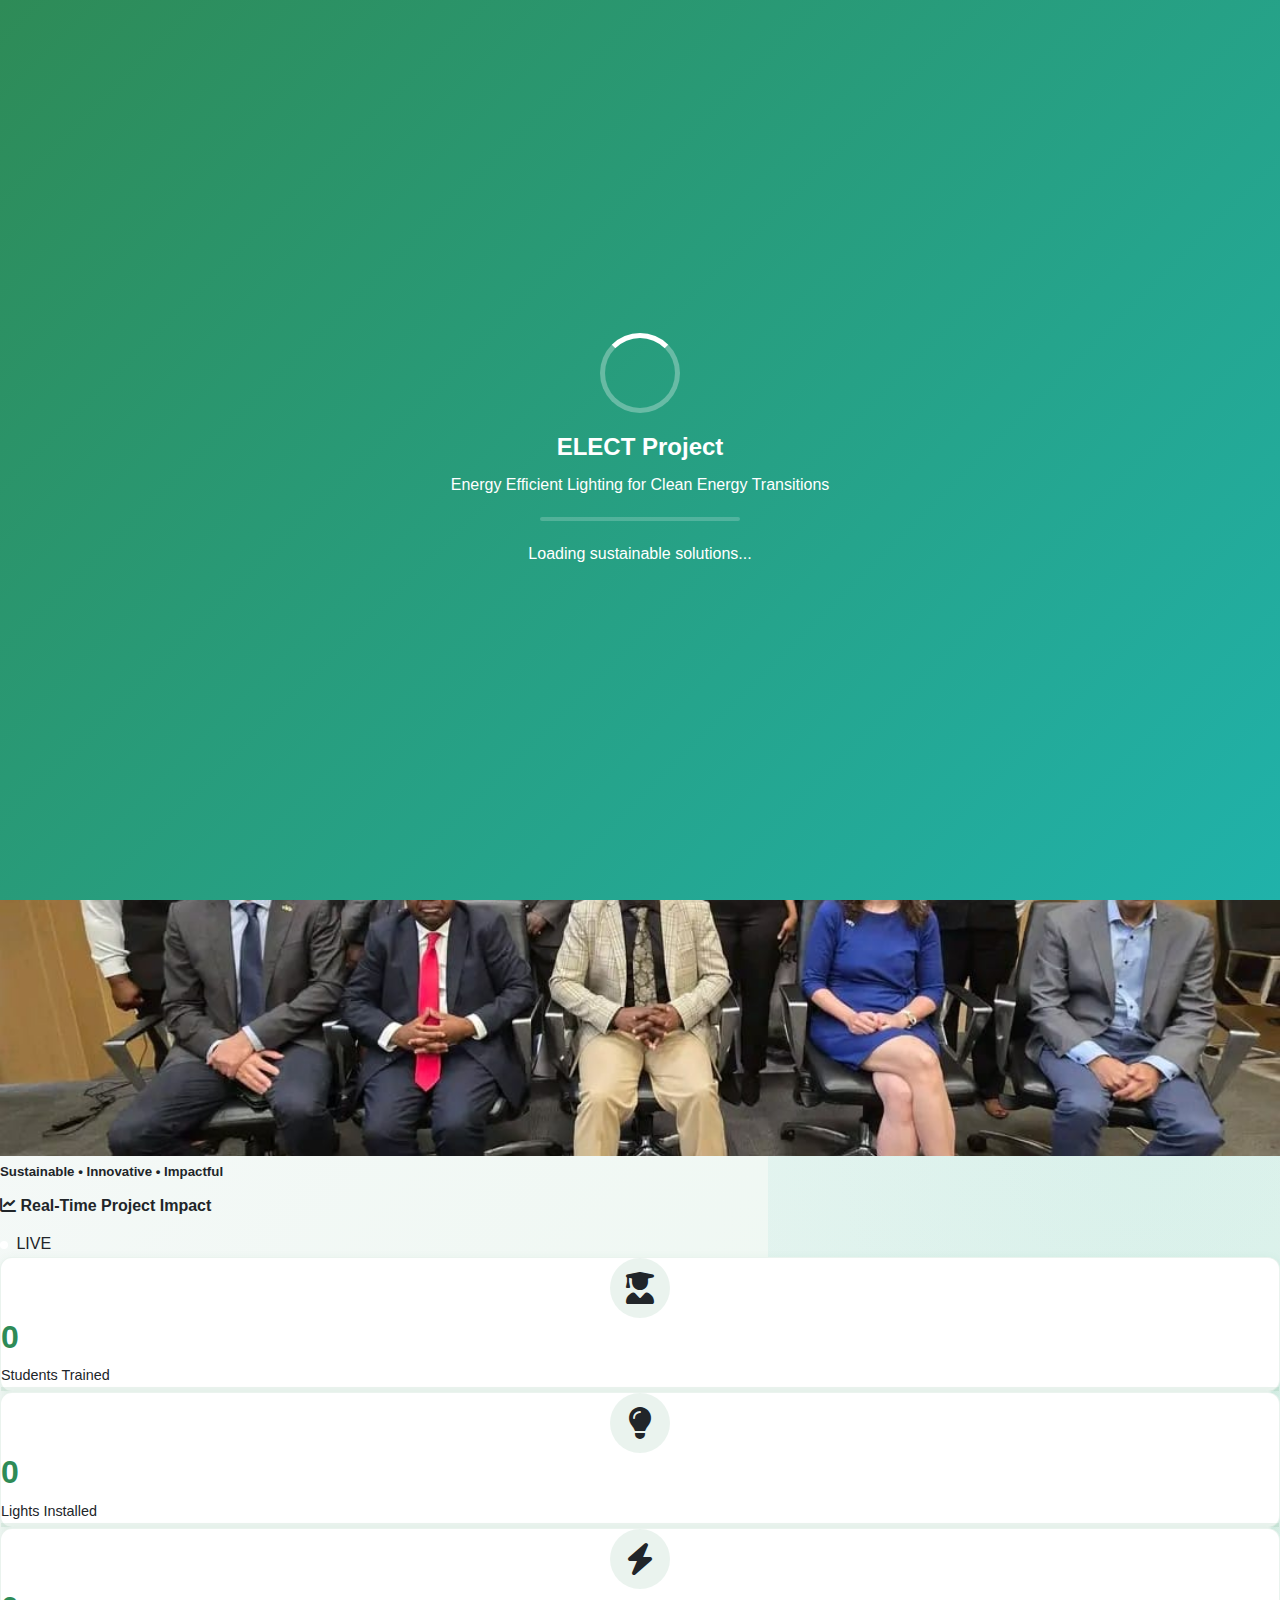
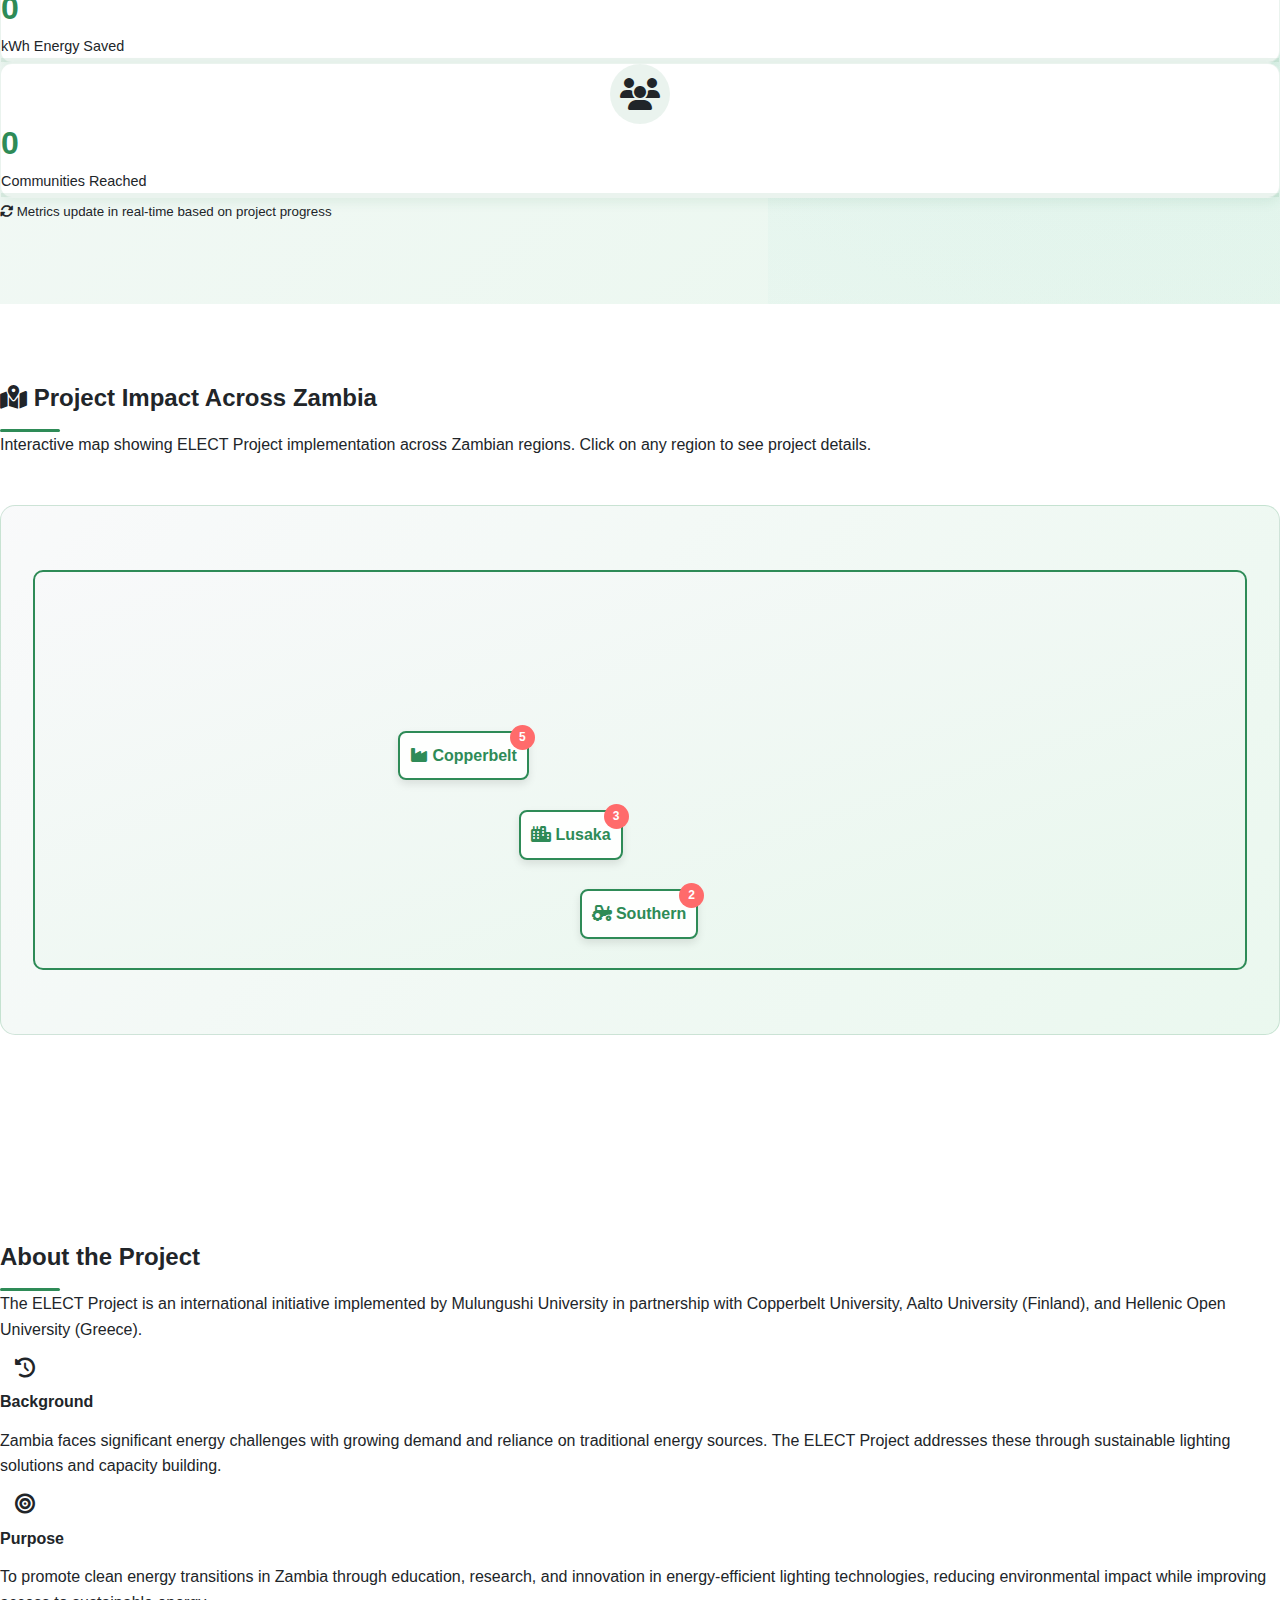
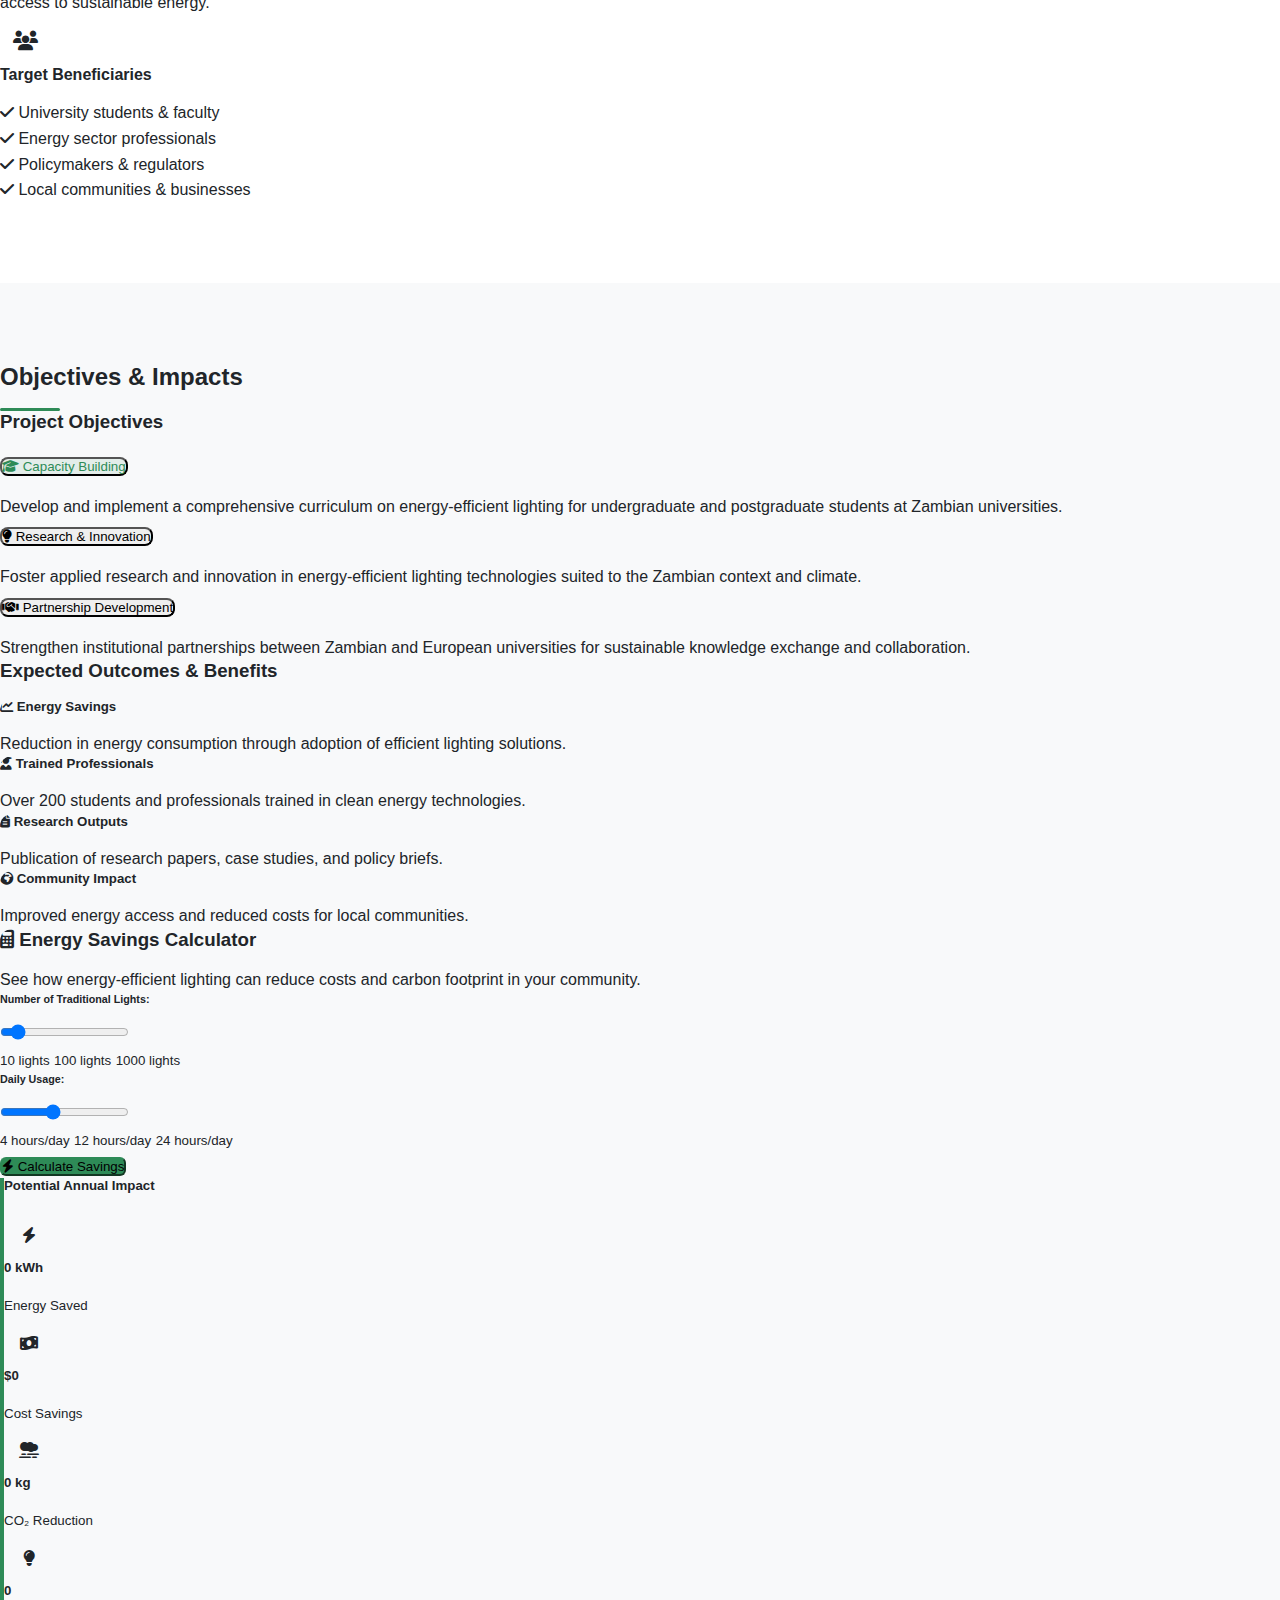
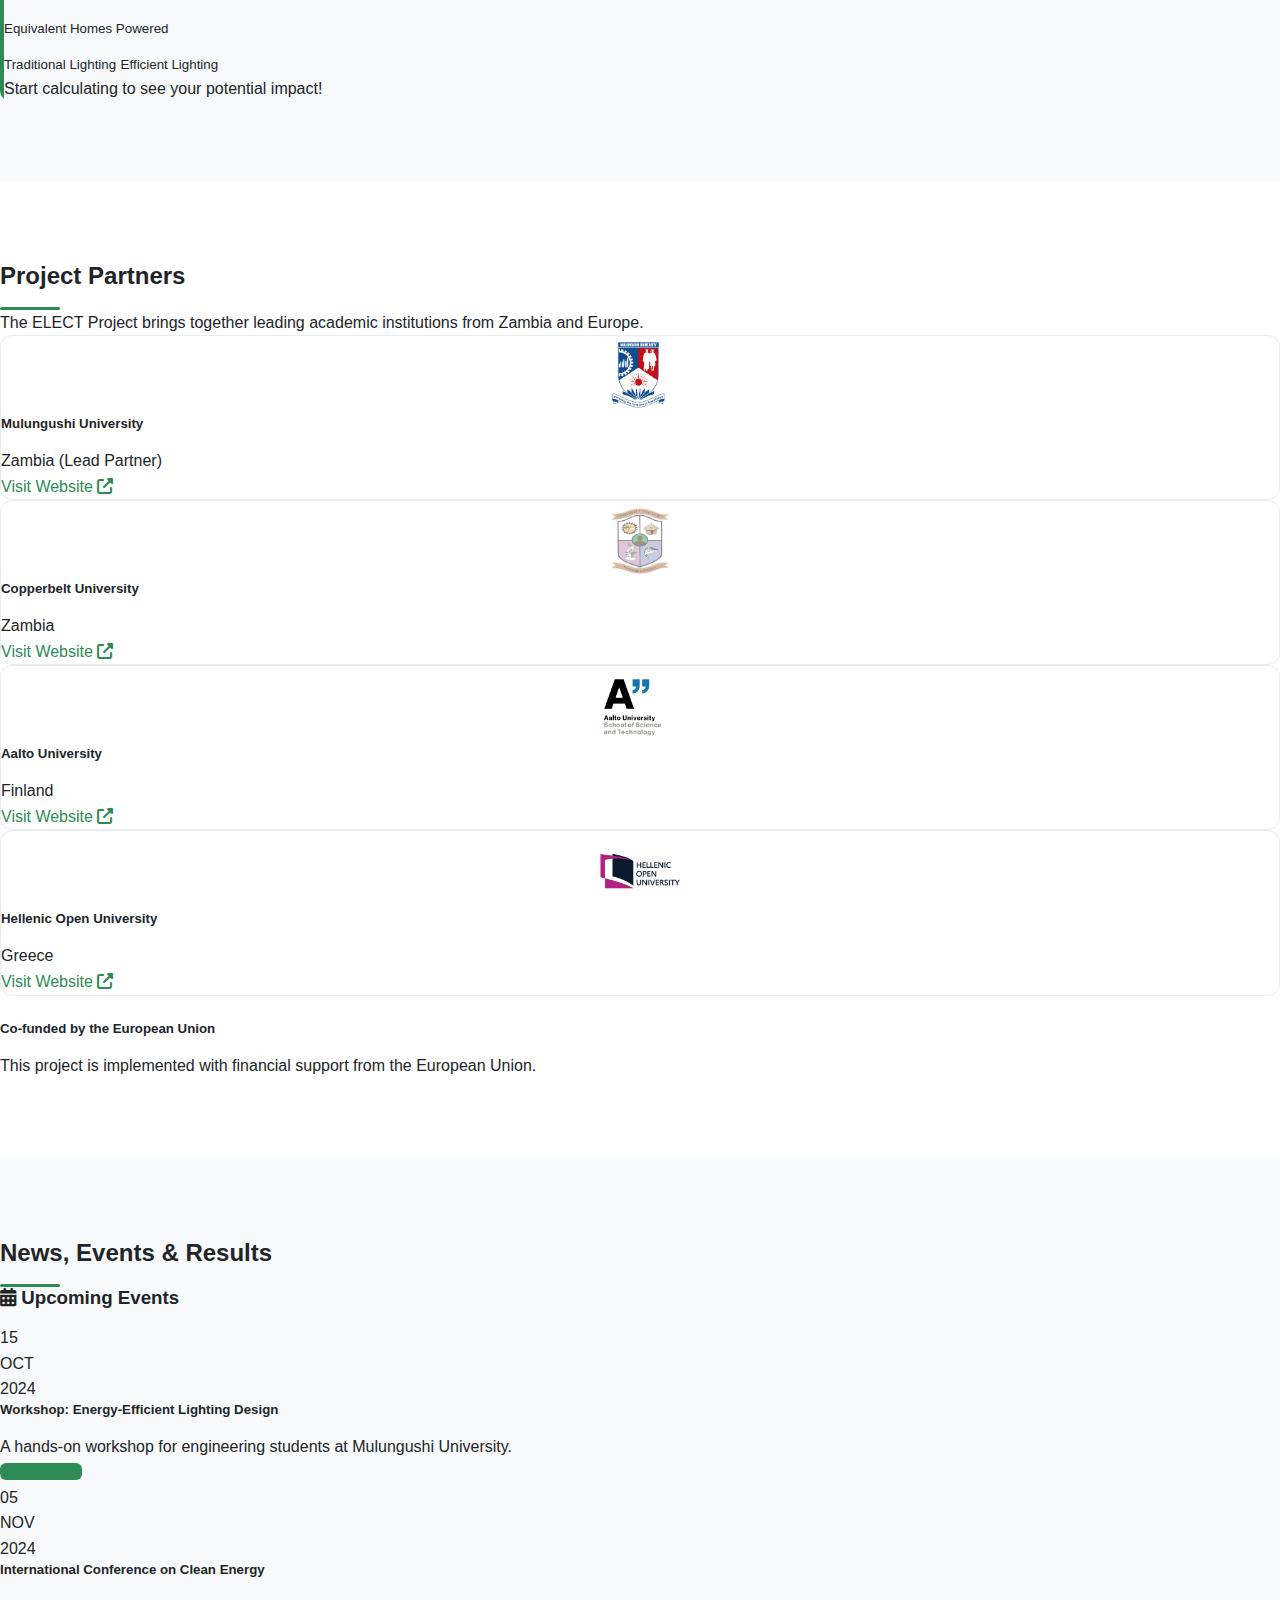
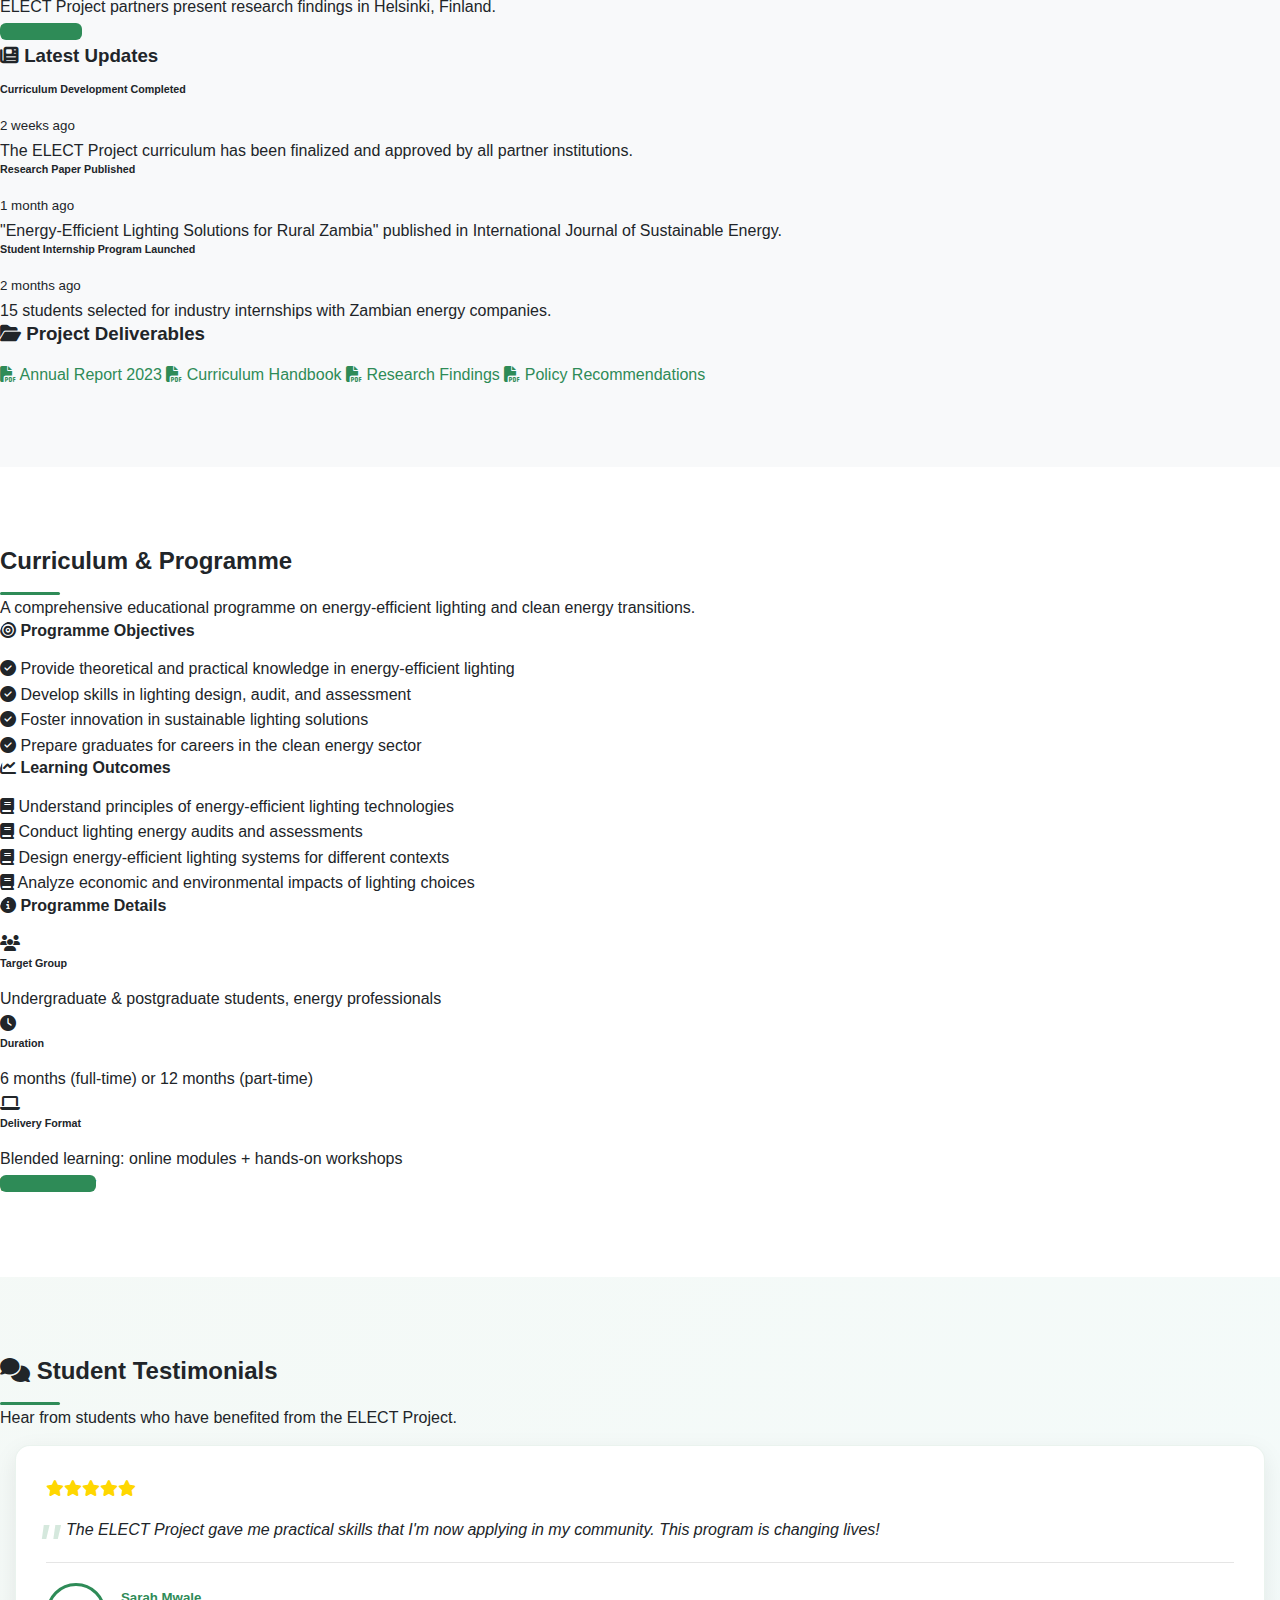
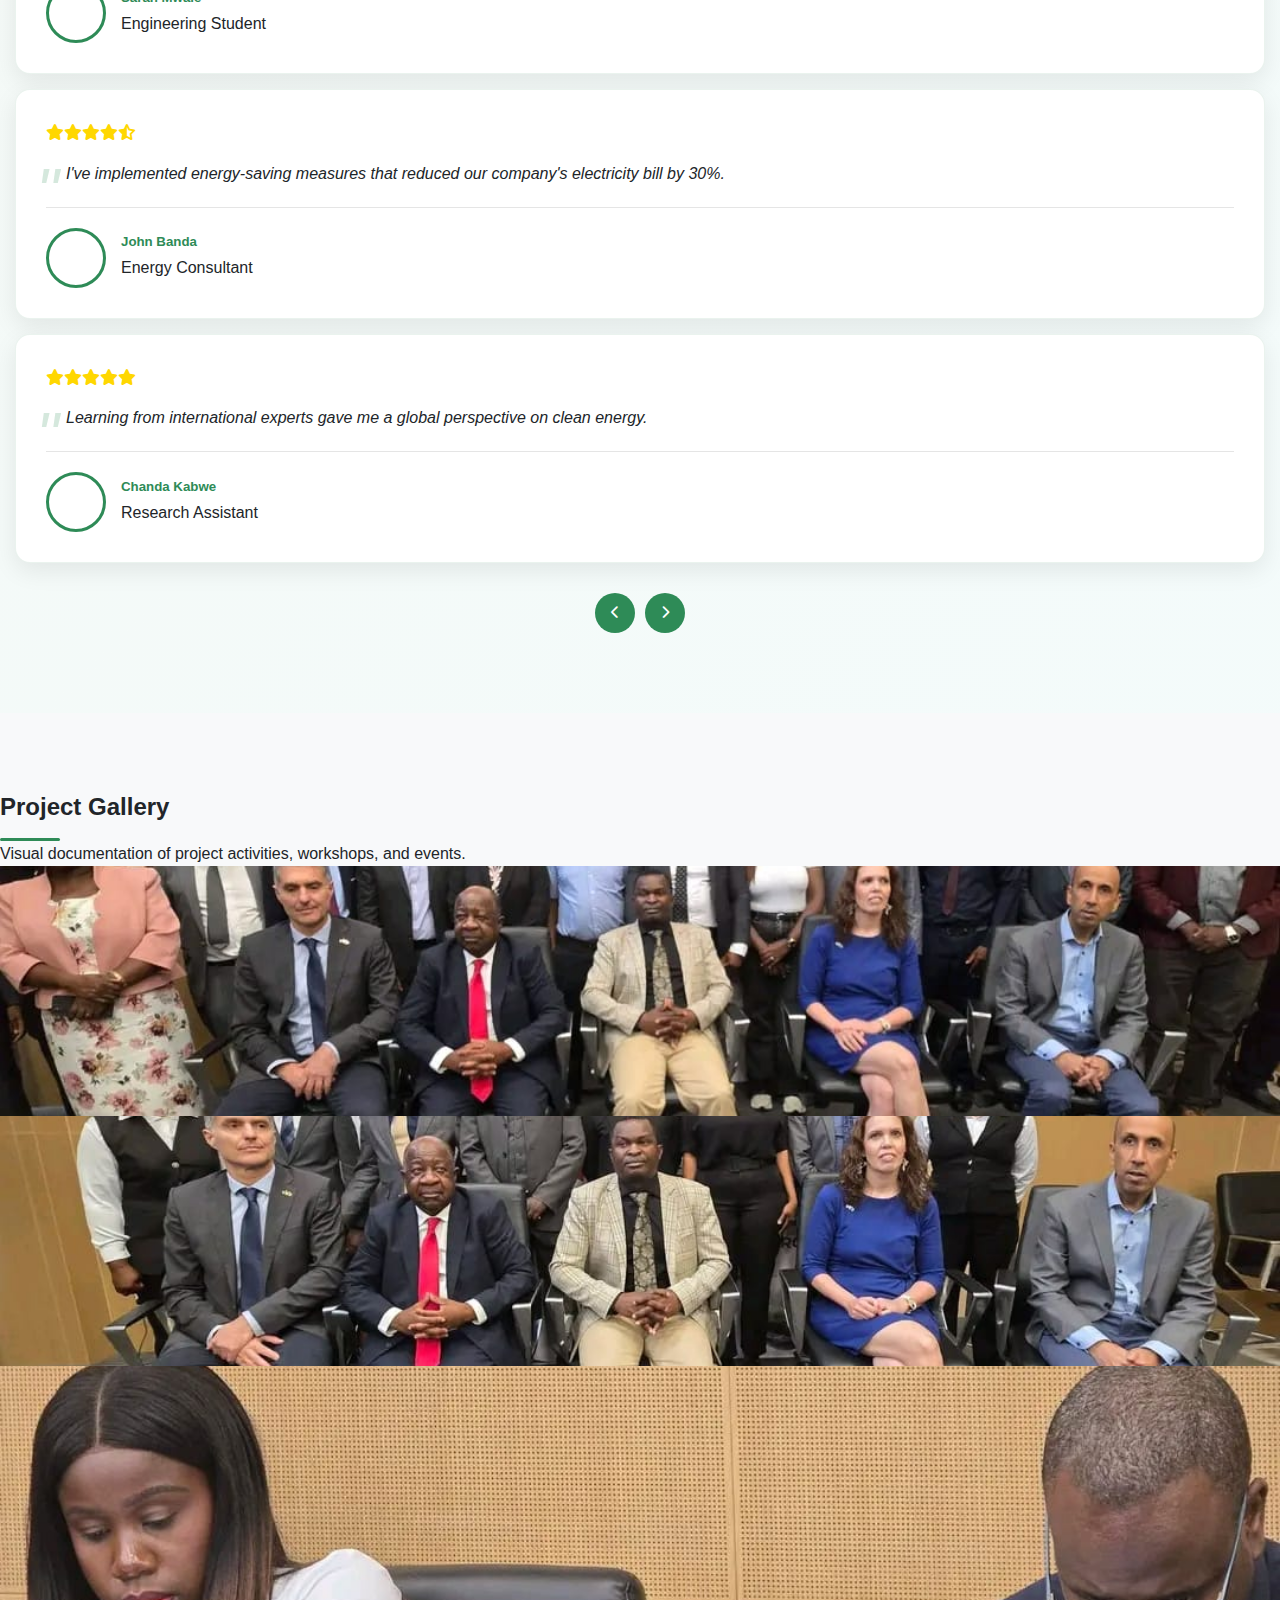
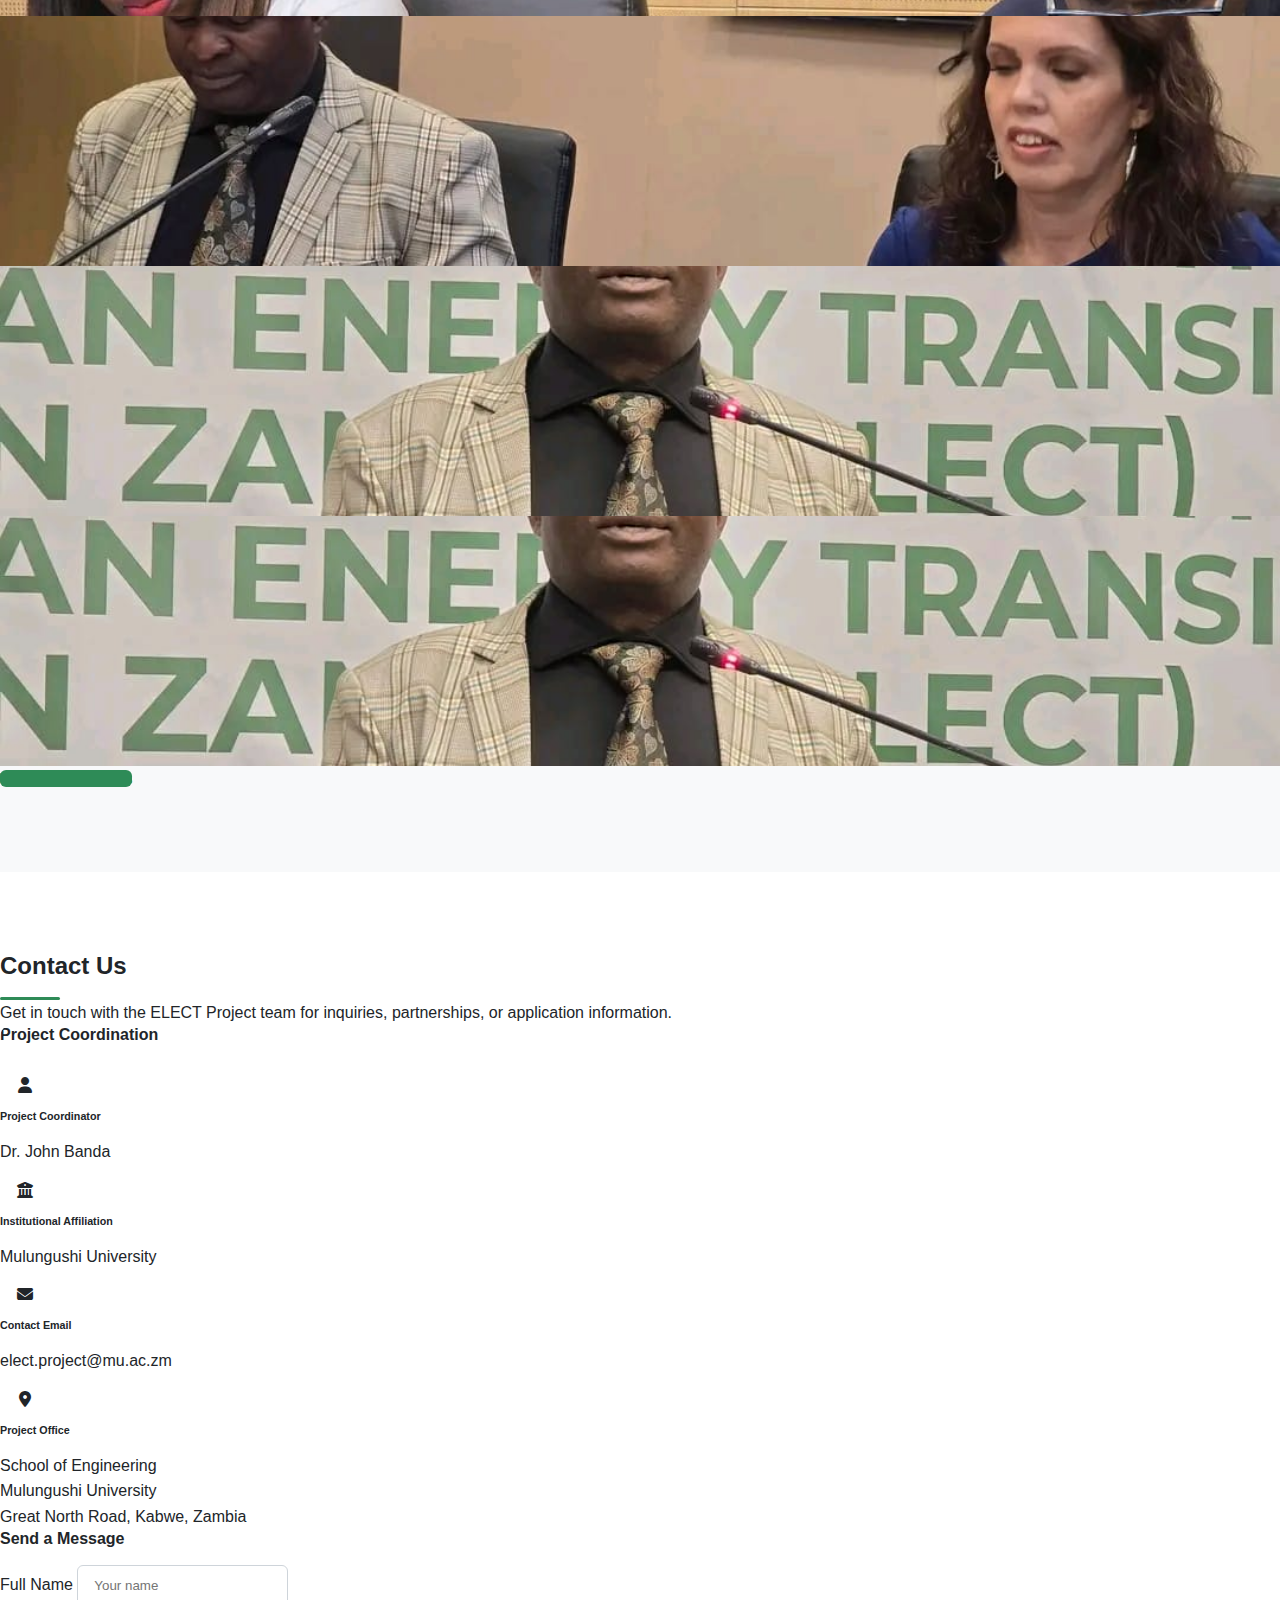
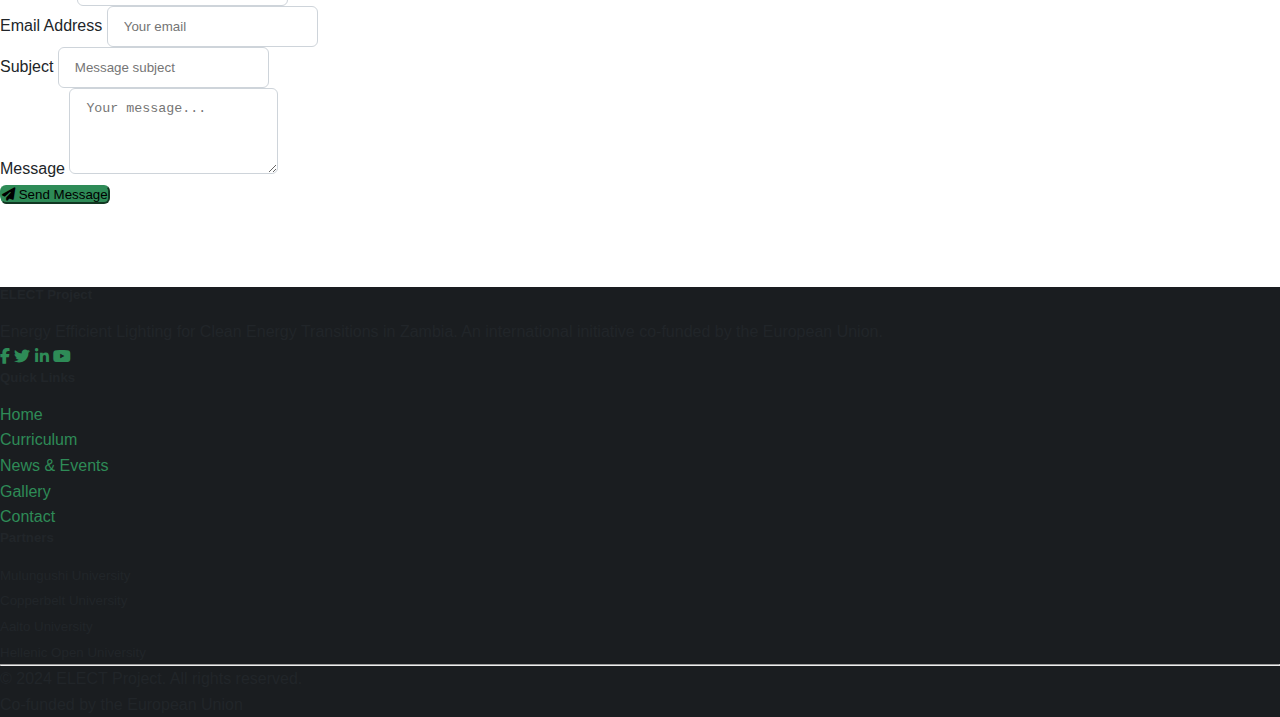
<file: index.html>
﻿<!DOCTYPE html>
<html lang="en">

<head>
  <meta charset="utf-8" />
  <meta name="viewport" content="width=device-width, initial-scale=1" />
  <title>ELECT Project | Energy Efficient Lighting for Clean Energy Transitions in Zambia</title>

  <!-- ELECT Project Favicon -->
  <link rel="shortcut icon" type="image/png" href="./images/elect-logo.png" />
  <link rel="icon" type="image/x-icon" href="./images/elect-logo.png">

  <!-- Bootstrap CSS -->
  <link href="https://cdn.jsdelivr.net/npm/bootstrap@5.2.3/dist/css/bootstrap.min.css" rel="stylesheet"
    integrity="sha384-rbsA2VBKQhggwzxH7pPCaAqO46MgnOM80zW1RWuH61DGLwZJEdK2Kadq2F9CUG65" crossorigin="anonymous" />
  
  <!-- Custom CSS -->
  <link href="./style.css" rel="stylesheet" />
  
  <!-- Font Awesome for icons -->
  <link rel="stylesheet" href="https://cdnjs.cloudflare.com/ajax/libs/font-awesome/6.4.0/css/all.min.css" />
</head>

<body>
  <!-- Loading Animation -->
  <div class="page-loader" id="pageLoader">
    <div class="loader-content">
      <div class="loader-spinner"></div>
      <h3>ELECT Project</h3>
      <p>Energy Efficient Lighting for Clean Energy Transitions</p>
      <div class="loader-progress">
        <div class="loader-progress-bar"></div>
      </div>
      <p class="small">Loading sustainable solutions...</p>
    </div>
  </div>

  <div id="main-wrapper">
    <!-- HEADER & NAVIGATION -->
    <header class="py-3 bg-white sticky-top shadow-sm">
      <div class="container">
        <nav class="navbar navbar-expand-lg navbar-light px-0">
          <!-- ELECT Project Logo -->
          <a class="navbar-brand d-flex align-items-center" href="#home">
            <img src="./images/elect-logo.png" 
                 alt="ELECT Project Logo" height="40" class="me-2" />
            <span class="d-none d-md-inline h5 mb-0 text-success fw-bold">ELECT Project</span>
          </a>
          
          <!-- EU Co-funding Badge -->
          <div class="d-none d-lg-block ms-auto me-4">
            <span class="badge bg-primary px-3 py-2">
              <i class="fas fa-flag-europe me-1"></i> Co-funded by the European Union
            </span>
          </div>

          <!-- Dark Mode Toggle -->
          <div class="dark-mode-toggle ms-2" id="darkModeToggle" title="Toggle Dark Mode">
            <i class="fas fa-moon"></i>
          </div>
          
          <!-- Mobile Toggle -->
          <button class="navbar-toggler" type="button" data-bs-toggle="collapse"
            data-bs-target="#navbarNav" aria-controls="navbarNav" aria-expanded="false"
            aria-label="Toggle navigation">
            <span class="navbar-toggler-icon"></span>
          </button>
          
          <!-- Navigation Menu -->
          <div class="collapse navbar-collapse" id="navbarNav">
            <ul class="navbar-nav ms-auto">
              <li class="nav-item"><a class="nav-link" href="#home">Home</a></li>
              <li class="nav-item"><a class="nav-link" href="#about">About</a></li>
              <li class="nav-item"><a class="nav-link" href="#objectives">Objectives</a></li>
              <li class="nav-item"><a class="nav-link" href="#partners">Partners</a></li>
              <li class="nav-item"><a class="nav-link" href="#news">News & Events</a></li>
              <li class="nav-item"><a class="nav-link" href="#curriculum">Curriculum</a></li>
              <li class="nav-item"><a class="nav-link" href="#testimonials">Testimonials</a></li>
              <li class="nav-item"><a class="nav-link" href="#gallery">Gallery</a></li>
              <li class="nav-item"><a class="nav-link" href="#contact">Contact</a></li>
            </ul>
          </div>
        </nav>
      </div>
    </header>

    <div class="content-wrapper">
      
      <!-- HERO SECTION (Home) -->
      <section id="home" class="hero-section py-5 bg-light">
        <div class="container">
          <div class="row align-items-center">
            <div class="col-lg-6">
              <!-- EU Statement -->
              <div class="mb-4">
                <div class="d-inline-block p-3 bg-white rounded shadow-sm border border-primary">
                  <small class="text-uppercase text-primary fw-bold">
                    <i class="fas fa-award me-1"></i> European Union Co-funded Project
                  </small>
                </div>
              </div>
              
              <!-- Main Heading -->
              <h1 class="display-5 fw-bold text-dark mb-4">
                Energy Efficient Lighting for Clean Energy Transitions in <span class="text-success">Zambia</span>
              </h1>
              
              <!-- Project Overview -->
              <p class="lead text-muted mb-4">
                An international initiative promoting sustainable lighting solutions through education, 
                innovation, and partnership between Zambian and European universities.
              </p>
              
              <!-- Key Points -->
              <div class="row g-3 mb-4">
                <div class="col-md-6">
                  <div class="d-flex">
                    <i class="fas fa-bullseye text-success fa-lg mt-1 me-3"></i>
                    <div>
                      <h6 class="fw-bold mb-1">Clean Energy Focus</h6>
                      <p class="text-muted small mb-0">Reducing carbon footprint through efficient lighting</p>
                    </div>
                  </div>
                </div>
                <div class="col-md-6">
                  <div class="d-flex">
                    <i class="fas fa-graduation-cap text-success fa-lg mt-1 me-3"></i>
                    <div>
                      <h6 class="fw-bold mb-1">Capacity Building</h6>
                      <p class="text-muted small mb-0">Training the next generation of energy experts</p>
                    </div>
                  </div>
                </div>
              </div>
              
              <!-- CTA Buttons -->
              <div class="d-flex flex-wrap gap-3">
                <a href="#curriculum" class="btn btn-success btn-lg px-4">
                  <i class="fas fa-book me-2"></i> View Curriculum
                </a>
                <a href="#contact" class="btn btn-outline-success btn-lg px-4">
                  <i class="fas fa-envelope me-2"></i> Contact Us
                </a>
              </div>
            </div>
            
            <!-- Hero Image -->
            <div class="col-lg-6 mt-5 mt-lg-0">
              <div class="position-relative">
                <img src="./images/gallery2.jpg" 
                     alt="Clean Energy Lighting in Zambia" class="img-fluid rounded shadow-lg" style="height: 400px; width: 100%; object-fit: cover;" />
                <div class="position-absolute bottom-0 start-0 bg-success text-white p-3 rounded-end">
                  <h5 class="mb-0">Sustainable • Innovative • Impactful</h5>
                </div>
              </div>
            </div>
          </div>

          <!-- Performance Metrics Live Counter -->
          <div class="row mt-5 pt-4 border-top">
            <div class="col-12">
              <h4 class="text-center text-success fw-bold mb-4">
                <i class="fas fa-chart-line me-2"></i> Real-Time Project Impact
              </h4>
              
              <div class="row g-4">
                <div class="col-md-3 col-6">
                  <div class="metric-card text-center p-3">
                    <div class="metric-icon mb-3">
                      <i class="fas fa-user-graduate fa-2x text-success"></i>
                    </div>
                    <h3 class="metric-value fw-bold" data-target="243">0</h3>
                    <p class="metric-label text-muted mb-0">Students Trained</p>
                    <div class="metric-progress mt-2">
                      <div class="progress" style="height: 4px;">
                        <div class="progress-bar bg-success" style="width: 85%"></div>
                      </div>
                    </div>
                  </div>
                </div>
                
                <div class="col-md-3 col-6">
                  <div class="metric-card text-center p-3">
                    <div class="metric-icon mb-3">
                      <i class="fas fa-lightbulb fa-2x text-success"></i>
                    </div>
                    <h3 class="metric-value fw-bold" data-target="1567">0</h3>
                    <p class="metric-label text-muted mb-0">Lights Installed</p>
                    <div class="metric-progress mt-2">
                      <div class="progress" style="height: 4px;">
                        <div class="progress-bar bg-success" style="width: 78%"></div>
                      </div>
                    </div>
                  </div>
                </div>
                
                <div class="col-md-3 col-6">
                  <div class="metric-card text-center p-3">
                    <div class="metric-icon mb-3">
                      <i class="fas fa-bolt fa-2x text-success"></i>
                    </div>
                    <h3 class="metric-value fw-bold" data-target="124500">0</h3>
                    <p class="metric-label text-muted mb-0">kWh Energy Saved</p>
                    <div class="metric-progress mt-2">
                      <div class="progress" style="height: 4px;">
                        <div class="progress-bar bg-success" style="width: 92%"></div>
                      </div>
                    </div>
                  </div>
                </div>
                
                <div class="col-md-3 col-6">
                  <div class="metric-card text-center p-3">
                    <div class="metric-icon mb-3">
                      <i class="fas fa-users fa-2x text-success"></i>
                    </div>
                    <h3 class="metric-value fw-bold" data-target="42">0</h3>
                    <p class="metric-label text-muted mb-0">Communities Reached</p>
                    <div class="metric-progress mt-2">
                      <div class="progress" style="height: 4px;">
                        <div class="progress-bar bg-success" style="width: 65%"></div>
                      </div>
                    </div>
                  </div>
                </div>
              </div>
              
              <div class="text-center mt-4">
                <small class="text-muted">
                  <i class="fas fa-sync-alt me-1"></i> Metrics update in real-time based on project progress
                </small>
              </div>
            </div>
          </div>
        </div>
      </section>

      <!-- ZAMBIA MAP SECTION -->
      <section class="zambia-map-section py-5">
        <div class="container">
          <div class="row mb-4">
            <div class="col-lg-8 mx-auto text-center">
              <h2 class="fw-bold text-dark mb-3">
                <i class="fas fa-map-marked-alt me-2"></i> Project Impact Across Zambia
              </h2>
              <div class="divider bg-success mx-auto" style="width: 60px; height: 3px;"></div>
              <p class="text-muted mt-4">
                Interactive map showing ELECT Project implementation across Zambian regions.
                Click on any region to see project details.
              </p>
            </div>
          </div>
          
          <div class="row">
            <div class="col-lg-8">
              <div class="map-container">
                <div class="zambia-map" id="zambiaMap">
                  <!-- Regions -->
                  <div class="map-region" id="lusaka" 
                       style="top: 60%; left: 40%;" 
                       data-region="Lusaka" 
                       data-projects="3">
                    <i class="fas fa-city me-1"></i> Lusaka
                  </div>
                  
                  <div class="map-region" id="copperbelt"
                       style="top: 40%; left: 30%;"
                       data-region="Copperbelt"
                       data-projects="5">
                    <i class="fas fa-industry me-1"></i> Copperbelt
                  </div>
                  
                  <div class="map-region" id="southern"
                       style="top: 80%; left: 45%;"
                       data-region="Southern"
                       data-projects="2">
                    <i class="fas fa-tractor me-1"></i> Southern
                  </div>
                </div>
              </div>
            </div>
            
            <div class="col-lg-4">
              <div class="region-details" id="regionDetails">
                <h5 id="regionName">Select a Region</h5>
                <p id="regionDescription" class="text-muted mb-4">
                  Click on any region on the map to view project statistics.
                </p>
                
                <div class="region-stats" id="regionStats">
                  <div class="region-stat">
                    <i class="fas fa-project-diagram text-success me-2"></i>
                    <span id="statProjects">0</span> Projects
                  </div>
                </div>
                
                <div class="mt-4">
                  <h6>Key Projects:</h6>
                  <ul class="list-unstyled" id="regionProjects">
                    <li><i class="fas fa-check-circle text-success me-2"></i>Select region for details</li>
                  </ul>
                </div>
              </div>
            </div>
          </div>
        </div>
      </section>

      <!-- ABOUT SECTION -->
      <section id="about" class="py-5">
        <div class="container">
          <div class="row mb-5">
            <div class="col-lg-8 mx-auto text-center">
              <h2 class="fw-bold text-dark mb-3">About the Project</h2>
              <div class="divider bg-success mx-auto" style="width: 60px; height: 3px;"></div>
              <p class="text-muted mt-4">
                The ELECT Project is an international initiative implemented by Mulungushi University 
                in partnership with Copperbelt University, Aalto University (Finland), and Hellenic Open University (Greece).
              </p>
            </div>
          </div>
          
          <div class="row g-4">
            <div class="col-md-4">
              <div class="card h-100 border-0 shadow-sm">
                <div class="card-body text-center p-4">
                  <div class="icon-circle bg-success text-white mb-3 mx-auto">
                    <i class="fas fa-history fa-lg"></i>
                  </div>
                  <h4 class="card-title">Background</h4>
                  <p class="card-text text-muted">
                    Zambia faces significant energy challenges with growing demand and reliance on 
                    traditional energy sources. The ELECT Project addresses these through sustainable 
                    lighting solutions and capacity building.
                  </p>
                </div>
              </div>
            </div>
            
            <div class="col-md-4">
              <div class="card h-100 border-0 shadow-sm">
                <div class="card-body text-center p-4">
                  <div class="icon-circle bg-success text-white mb-3 mx-auto">
                    <i class="fas fa-bullseye fa-lg"></i>
                  </div>
                  <h4 class="card-title">Purpose</h4>
                  <p class="card-text text-muted">
                    To promote clean energy transitions in Zambia through education, research, 
                    and innovation in energy-efficient lighting technologies, reducing environmental 
                    impact while improving access to sustainable energy.
                  </p>
                </div>
              </div>
            </div>
            
            <div class="col-md-4">
              <div class="card h-100 border-0 shadow-sm">
                <div class="card-body text-center p-4">
                  <div class="icon-circle bg-success text-white mb-3 mx-auto">
                    <i class="fas fa-users fa-lg"></i>
                  </div>
                  <h4 class="card-title">Target Beneficiaries</h4>
                  <ul class="list-unstyled text-muted text-start mt-3">
                    <li class="mb-2"><i class="fas fa-check text-success me-2"></i> University students & faculty</li>
                    <li class="mb-2"><i class="fas fa-check text-success me-2"></i> Energy sector professionals</li>
                    <li class="mb-2"><i class="fas fa-check text-success me-2"></i> Policymakers & regulators</li>
                    <li><i class="fas fa-check text-success me-2"></i> Local communities & businesses</li>
                  </ul>
                </div>
              </div>
            </div>
          </div>
        </div>
      </section>

      <!-- OBJECTIVES & IMPACTS SECTION -->
      <section id="objectives" class="py-5 bg-light">
        <div class="container">
          <div class="row mb-5">
            <div class="col-lg-8 mx-auto text-center">
              <h2 class="fw-bold text-dark mb-3">Objectives & Impacts</h2>
              <div class="divider bg-success mx-auto" style="width: 60px; height: 3px;"></div>
            </div>
          </div>
          
          <div class="row">
            <div class="col-lg-6">
              <h3 class="h4 fw-bold text-success mb-4">Project Objectives</h3>
              <div class="accordion" id="objectivesAccordion">
                <div class="accordion-item border-0 mb-3">
                  <h2 class="accordion-header">
                    <button class="accordion-button bg-white text-dark fw-bold" type="button" data-bs-toggle="collapse" data-bs-target="#objective1">
                      <i class="fas fa-graduation-cap text-success me-3"></i> Capacity Building
                    </button>
                  </h2>
                  <div id="objective1" class="accordion-collapse collapse show" data-bs-parent="#objectivesAccordion">
                    <div class="accordion-body text-muted">
                      Develop and implement a comprehensive curriculum on energy-efficient lighting 
                      for undergraduate and postgraduate students at Zambian universities.
                    </div>
                  </div>
                </div>
                
                <div class="accordion-item border-0 mb-3">
                  <h2 class="accordion-header">
                    <button class="accordion-button collapsed bg-white text-dark fw-bold" type="button" data-bs-toggle="collapse" data-bs-target="#objective2">
                      <i class="fas fa-lightbulb text-success me-3"></i> Research & Innovation
                    </button>
                  </h2>
                  <div id="objective2" class="accordion-collapse collapse" data-bs-parent="#objectivesAccordion">
                    <div class="accordion-body text-muted">
                      Foster applied research and innovation in energy-efficient lighting technologies 
                      suited to the Zambian context and climate.
                    </div>
                  </div>
                </div>
                
                <div class="accordion-item border-0 mb-3">
                  <h2 class="accordion-header">
                    <button class="accordion-button collapsed bg-white text-dark fw-bold" type="button" data-bs-toggle="collapse" data-bs-target="#objective3">
                      <i class="fas fa-handshake text-success me-3"></i> Partnership Development
                    </button>
                  </h2>
                  <div id="objective3" class="accordion-collapse collapse" data-bs-parent="#objectivesAccordion">
                    <div class="accordion-body text-muted">
                      Strengthen institutional partnerships between Zambian and European universities 
                      for sustainable knowledge exchange and collaboration.
                    </div>
                  </div>
                </div>
              </div>
            </div>
            
            <div class="col-lg-6 mt-5 mt-lg-0">
              <h3 class="h4 fw-bold text-success mb-4">Expected Outcomes & Benefits</h3>
              <div class="row g-3">
                <div class="col-sm-6">
                  <div class="card border-success border-2 h-100">
                    <div class="card-body">
                      <h5 class="card-title text-success">
                        <i class="fas fa-chart-line me-2"></i> Energy Savings
                      </h5>
                      <p class="card-text small text-muted">
                        Reduction in energy consumption through adoption of efficient lighting solutions.
                      </p>
                    </div>
                  </div>
                </div>
                <div class="col-sm-6">
                  <div class="card border-success border-2 h-100">
                    <div class="card-body">
                      <h5 class="card-title text-success">
                        <i class="fas fa-user-graduate me-2"></i> Trained Professionals
                      </h5>
                      <p class="card-text small text-muted">
                        Over 200 students and professionals trained in clean energy technologies.
                      </p>
                    </div>
                  </div>
                </div>
                <div class="col-sm-6">
                  <div class="card border-success border-2 h-100">
                    <div class="card-body">
                      <h5 class="card-title text-success">
                        <i class="fas fa-file-alt me-2"></i> Research Outputs
                      </h5>
                      <p class="card-text small text-muted">
                        Publication of research papers, case studies, and policy briefs.
                      </p>
                    </div>
                  </div>
                </div>
                <div class="col-sm-6">
                  <div class="card border-success border-2 h-100">
                    <div class="card-body">
                      <h5 class="card-title text-success">
                        <i class="fas fa-globe-africa me-2"></i> Community Impact
                      </h5>
                      <p class="card-text small text-muted">
                        Improved energy access and reduced costs for local communities.
                      </p>
                    </div>
                  </div>
                </div>
              </div>
            </div>
          </div>

          <!-- Energy Savings Calculator -->
          <div class="row mt-5">
            <div class="col-12">
              <div class="card border-success border-3">
                <div class="card-body p-4">
                  <div class="row align-items-center">
                    <div class="col-lg-5">
                      <h3 class="text-success fw-bold mb-3">
                        <i class="fas fa-calculator me-2"></i> Energy Savings Calculator
                      </h3>
                      <p class="text-muted">
                        See how energy-efficient lighting can reduce costs and carbon footprint in your community.
                      </p>
                      <div class="mt-4">
                        <h6>Number of Traditional Lights:</h6>
                        <input type="range" class="form-range" id="lightCount" min="10" max="1000" value="100" step="10">
                        <div class="d-flex justify-content-between">
                          <small>10 lights</small>
                          <small><span id="lightCountValue">100</span> lights</small>
                          <small>1000 lights</small>
                        </div>
                      </div>
                      <div class="mt-4">
                        <h6>Daily Usage:</h6>
                        <input type="range" class="form-range" id="usageHours" min="4" max="24" value="12">
                        <div class="d-flex justify-content-between">
                          <small>4 hours/day</small>
                          <small><span id="usageHoursValue">12</span> hours/day</small>
                          <small>24 hours/day</small>
                        </div>
                      </div>
                      <div class="mt-4">
                        <button class="btn btn-success w-100" id="calculateBtn">
                          <i class="fas fa-bolt me-2"></i> Calculate Savings
                        </button>
                      </div>
                    </div>
                    <div class="col-lg-7">
                      <div class="results-card bg-light p-4 rounded">
                        <h5 class="text-success fw-bold mb-4">Potential Annual Impact</h5>
                        
                        <div class="row g-3">
                          <div class="col-md-6">
                            <div class="stat-card p-3 bg-white rounded shadow-sm">
                              <div class="d-flex align-items-center">
                                <div class="icon-circle bg-success text-white me-3">
                                  <i class="fas fa-bolt"></i>
                                </div>
                                <div>
                                  <h5 class="mb-0" id="energySaved">0 kWh</h5>
                                  <small class="text-muted">Energy Saved</small>
                                </div>
                              </div>
                            </div>
                          </div>
                          
                          <div class="col-md-6">
                            <div class="stat-card p-3 bg-white rounded shadow-sm">
                              <div class="d-flex align-items-center">
                                <div class="icon-circle bg-success text-white me-3">
                                  <i class="fas fa-money-bill-wave"></i>
                                </div>
                                <div>
                                  <h5 class="mb-0" id="costSaved">$0</h5>
                                  <small class="text-muted">Cost Savings</small>
                                </div>
                              </div>
                            </div>
                          </div>
                          
                          <div class="col-md-6">
                            <div class="stat-card p-3 bg-white rounded shadow-sm">
                              <div class="d-flex align-items-center">
                                <div class="icon-circle bg-success text-white me-3">
                                  <i class="fas fa-smog"></i>
                                </div>
                                <div>
                                  <h5 class="mb-0" id="co2Reduced">0 kg</h5>
                                  <small class="text-muted">CO₂ Reduction</small>
                                </div>
                              </div>
                            </div>
                          </div>
                          
                          <div class="col-md-6">
                            <div class="stat-card p-3 bg-white rounded shadow-sm">
                              <div class="d-flex align-items-center">
                                <div class="icon-circle bg-success text-white me-3">
                                  <i class="fas fa-lightbulb"></i>
                                </div>
                                <div>
                                  <h5 class="mb-0" id="equivalentHomes">0</h5>
                                  <small class="text-muted">Equivalent Homes Powered</small>
                                </div>
                              </div>
                            </div>
                          </div>
                        </div>
                        
                        <div class="mt-4">
                          <div class="progress" style="height: 10px;">
                            <div class="progress-bar bg-success" id="savingsProgress" style="width: 0%"></div>
                          </div>
                          <div class="d-flex justify-content-between mt-2">
                            <small class="text-muted">Traditional Lighting</small>
                            <small class="text-success fw-bold">Efficient Lighting</small>
                          </div>
                        </div>
                        
                        <div class="alert alert-success mt-4" id="impactMessage">
                          Start calculating to see your potential impact!
                        </div>
                      </div>
                    </div>
                  </div>
                </div>
              </div>
            </div>
          </div>
        </div>
      </section>

      <!-- PARTNERS SECTION -->
      <section id="partners" class="py-5">
        <div class="container">
          <div class="row mb-5">
            <div class="col-lg-8 mx-auto text-center">
              <h2 class="fw-bold text-dark mb-3">Project Partners</h2>
              <div class="divider bg-success mx-auto" style="width: 60px; height: 3px;"></div>
              <p class="text-muted mt-4">
                The ELECT Project brings together leading academic institutions from Zambia and Europe.
              </p>
            </div>
          </div>
          
          <div class="row g-4 justify-content-center align-items-center">
            <!-- Partner 1: Mulungushi University -->
            <div class="col-md-6 col-lg-3">
              <div class="card partner-card border-0 text-center h-100">
                <div class="card-body p-4">
                  <div class="partner-logo mb-3">
                    <img src="./images/mulungushi-logo.png" 
                         alt="Mulungushi University" class="img-fluid" style="max-height: 80px;" />
                  </div>
                  <h5 class="card-title fw-bold">Mulungushi University</h5>
                  <p class="card-text small text-muted">Zambia (Lead Partner)</p>
                  <a href="https://www.mu.ac.zm" target="_blank" class="btn btn-sm btn-outline-success mt-2">
                    Visit Website <i class="fas fa-external-link-alt ms-1"></i>
                  </a>
                </div>
              </div>
            </div>
            
            <!-- Partner 2: Copperbelt University -->
            <div class="col-md-6 col-lg-3">
              <div class="card partner-card border-0 text-center h-100">
                <div class="card-body p-4">
                  <div class="partner-logo mb-3">
                    <!-- Placeholder for missing Copperbelt logo -->
                      <img src="./images/Copperbelt University.png" 
                           alt="Copperbelt University" class="img-fluid" style="max-height: 80px; opacity: 0.5;" />

                    
                     
                      
                      
              
            
                  </div>
                  <h5 class="card-title fw-bold">Copperbelt University</h5>
                  <p class="card-text small text-muted">Zambia</p>
                  <a href="https://www.cbu.ac.zm" target="_blank" class="btn btn-sm btn-outline-success mt-2">
                    Visit Website <i class="fas fa-external-link-alt ms-1"></i>
                  </a>
                </div>
              </div>
            </div>
            
            <!-- Partner 3: Aalto University -->
            <div class="col-md-6 col-lg-3">
              <div class="card partner-card border-0 text-center h-100">
                <div class="card-body p-4">
                  <div class="partner-logo mb-3">
                    <img src="./images/aalto-logo.png" 
                         alt="Aalto University" class="img-fluid" style="max-height: 80px;" />
                  </div>
                  <h5 class="card-title fw-bold">Aalto University</h5>
                  <p class="card-text small text-muted">Finland</p>
                  <a href="https://www.aalto.fi" target="_blank" class="btn btn-sm btn-outline-success mt-2">
                    Visit Website <i class="fas fa-external-link-alt ms-1"></i>
                  </a>
                </div>
              </div>
            </div>
            
            <!-- Partner 4: Hellenic Open University -->
            <div class="col-md-6 col-lg-3">
              <div class="card partner-card border-0 text-center h-100">
                <div class="card-body p-4">
                  <div class="partner-logo mb-3">
                    <img src="./images/hou-logo.png" 
                         alt="Hellenic Open University" class="img-fluid" style="max-height: 80px;" />
                  </div>
                  <h5 class="card-title fw-bold">Hellenic Open University</h5>
                  <p class="card-text small text-muted">Greece</p>
                  <a href="https://www.eap.gr" target="_blank" class="btn btn-sm btn-outline-success mt-2">
                    Visit Website <i class="fas fa-external-link-alt ms-1"></i>
                  </a>
                </div>
              </div>
            </div>
          </div>
          
          <!-- EU Funding Note -->
          <div class="row mt-5">
            <div class="col-lg-8 mx-auto">
              <div class="alert alert-primary border-0 text-center py-3">
                <div class="d-flex align-items-center justify-content-center">
                  <i class="fas fa-flag-europe fa-2x me-3"></i>
                  <div class="text-start">
                    <h5 class="mb-1">Co-funded by the European Union</h5>
                    <p class="mb-0 small">This project is implemented with financial support from the European Union.</p>
                  </div>
                </div>
              </div>
            </div>
          </div>
        </div>
      </section>

      <!-- NEWS & EVENTS SECTION -->
      <section id="news" class="py-5 bg-light">
        <div class="container">
          <div class="row mb-5">
            <div class="col-lg-8 mx-auto text-center">
              <h2 class="fw-bold text-dark mb-3">News, Events & Results</h2>
              <div class="divider bg-success mx-auto" style="width: 60px; height: 3px;"></div>
            </div>
          </div>
          
          <div class="row g-4">
            <!-- Upcoming Events -->
            <div class="col-lg-6">
              <h3 class="h4 fw-bold text-success mb-4">
                <i class="fas fa-calendar-alt me-2"></i> Upcoming Events
              </h3>
              <div class="card border-0 shadow-sm mb-4">
                <div class="card-body p-4">
                  <div class="d-flex align-items-start">
                    <div class="event-date bg-success text-white text-center p-3 rounded me-4">
                      <div class="fs-4 fw-bold">15</div>
                      <div class="small">OCT</div>
                      <div class="small">2024</div>
                    </div>
                    <div>
                      <h5 class="card-title fw-bold">Workshop: Energy-Efficient Lighting Design</h5>
                      <p class="card-text text-muted small">
                        A hands-on workshop for engineering students at Mulungushi University.
                      </p>
                      <a href="#" class="btn btn-sm btn-success">Learn More</a>
                    </div>
                  </div>
                </div>
              </div>
              
              <div class="card border-0 shadow-sm">
                <div class="card-body p-4">
                  <div class="d-flex align-items-start">
                    <div class="event-date bg-success text-white text-center p-3 rounded me-4">
                      <div class="fs-4 fw-bold">05</div>
                      <div class="small">NOV</div>
                      <div class="small">2024</div>
                    </div>
                    <div>
                      <h5 class="card-title fw-bold">International Conference on Clean Energy</h5>
                      <p class="card-text text-muted small">
                        ELECT Project partners present research findings in Helsinki, Finland.
                      </p>
                      <a href="#" class="btn btn-sm btn-success">Learn More</a>
                    </div>
                  </div>
                </div>
              </div>
            </div>
            
            <!-- News & Results -->
            <div class="col-lg-6">
              <h3 class="h4 fw-bold text-success mb-4">
                <i class="fas fa-newspaper me-2"></i> Latest Updates
              </h3>
              
              <div class="list-group border-0">
                <div class="list-group-item border-0 border-bottom py-3 px-0">
                  <div class="d-flex w-100 justify-content-between">
                    <h6 class="mb-1 fw-bold">Curriculum Development Completed</h6>
                    <small class="text-muted">2 weeks ago</small>
                  </div>
                  <p class="mb-1 small text-muted">
                    The ELECT Project curriculum has been finalized and approved by all partner institutions.
                  </p>
                </div>
                
                <div class="list-group-item border-0 border-bottom py-3 px-0">
                  <div class="d-flex w-100 justify-content-between">
                    <h6 class="mb-1 fw-bold">Research Paper Published</h6>
                    <small class="text-muted">1 month ago</small>
                  </div>
                  <p class="mb-1 small text-muted">
                    "Energy-Efficient Lighting Solutions for Rural Zambia" published in International Journal of Sustainable Energy.
                  </p>
                </div>
                
                <div class="list-group-item border-0 py-3 px-0">
                  <div class="d-flex w-100 justify-content-between">
                    <h6 class="mb-1 fw-bold">Student Internship Program Launched</h6>
                    <small class="text-muted">2 months ago</small>
                  </div>
                  <p class="mb-1 small text-muted">
                    15 students selected for industry internships with Zambian energy companies.
                  </p>
                </div>
              </div>
              
              <!-- Deliverables -->
              <div class="mt-5">
                <h3 class="h4 fw-bold text-success mb-4">
                  <i class="fas fa-folder-open me-2"></i> Project Deliverables
                </h3>
                <div class="d-flex flex-wrap gap-2">
                  <a href="#" class="btn btn-outline-success btn-sm">
                    <i class="fas fa-file-pdf me-1"></i> Annual Report 2023
                  </a>
                  <a href="#" class="btn btn-outline-success btn-sm">
                    <i class="fas fa-file-pdf me-1"></i> Curriculum Handbook
                  </a>
                  <a href="#" class="btn btn-outline-success btn-sm">
                    <i class="fas fa-file-pdf me-1"></i> Research Findings
                  </a>
                  <a href="#" class="btn btn-outline-success btn-sm">
                    <i class="fas fa-file-pdf me-1"></i> Policy Recommendations
                  </a>
                </div>
              </div>
            </div>
          </div>
        </div>
      </section>

      <!-- CURRICULUM SECTION -->
      <section id="curriculum" class="py-5">
        <div class="container">
          <div class="row mb-5">
            <div class="col-lg-8 mx-auto text-center">
              <h2 class="fw-bold text-dark mb-3">Curriculum & Programme</h2>
              <div class="divider bg-success mx-auto" style="width: 60px; height: 3px;"></div>
              <p class="text-muted mt-4">
                A comprehensive educational programme on energy-efficient lighting and clean energy transitions.
              </p>
            </div>
          </div>
          
          <div class="row g-4">
            <div class="col-lg-4">
              <div class="card border-success border-2 h-100">
                <div class="card-body p-4">
                  <h4 class="card-title text-success fw-bold mb-4">
                    <i class="fas fa-bullseye me-2"></i> Programme Objectives
                  </h4>
                  <ul class="list-unstyled">
                    <li class="mb-3 d-flex">
                      <i class="fas fa-check-circle text-success mt-1 me-3"></i>
                      <span>Provide theoretical and practical knowledge in energy-efficient lighting</span>
                    </li>
                    <li class="mb-3 d-flex">
                      <i class="fas fa-check-circle text-success mt-1 me-3"></i>
                      <span>Develop skills in lighting design, audit, and assessment</span>
                    </li>
                    <li class="mb-3 d-flex">
                      <i class="fas fa-check-circle text-success mt-1 me-3"></i>
                      <span>Foster innovation in sustainable lighting solutions</span>
                    </li>
                    <li class="d-flex">
                      <i class="fas fa-check-circle text-success mt-1 me-3"></i>
                      <span>Prepare graduates for careers in the clean energy sector</span>
                    </li>
                  </ul>
                </div>
              </div>
            </div>
            
            <div class="col-lg-4">
              <div class="card border-success border-2 h-100">
                <div class="card-body p-4">
                  <h4 class="card-title text-success fw-bold mb-4">
                    <i class="fas fa-chart-line me-2"></i> Learning Outcomes
                  </h4>
                  <ul class="list-unstyled">
                    <li class="mb-3 d-flex">
                      <i class="fas fa-book text-success mt-1 me-3"></i>
                      <span>Understand principles of energy-efficient lighting technologies</span>
                    </li>
                    <li class="mb-3 d-flex">
                      <i class="fas fa-book text-success mt-1 me-3"></i>
                      <span>Conduct lighting energy audits and assessments</span>
                    </li>
                    <li class="mb-3 d-flex">
                      <i class="fas fa-book text-success mt-1 me-3"></i>
                      <span>Design energy-efficient lighting systems for different contexts</span>
                    </li>
                    <li class="d-flex">
                      <i class="fas fa-book text-success mt-1 me-3"></i>
                      <span>Analyze economic and environmental impacts of lighting choices</span>
                    </li>
                  </ul>
                </div>
              </div>
            </div>
            
            <div class="col-lg-4">
              <div class="card border-success border-2 h-100">
                <div class="card-body p-4">
                  <h4 class="card-title text-success fw-bold mb-4">
                    <i class="fas fa-info-circle me-2"></i> Programme Details
                  </h4>
                  <div class="row g-3">
                    <div class="col-12">
                      <div class="d-flex">
                        <i class="fas fa-users text-success mt-1 me-3"></i>
                        <div>
                          <h6 class="fw-bold mb-1">Target Group</h6>
                          <p class="text-muted small mb-0">Undergraduate & postgraduate students, energy professionals</p>
                        </div>
                      </div>
                    </div>
                    
                    <div class="col-12">
                      <div class="d-flex">
                        <i class="fas fa-clock text-success mt-1 me-3"></i>
                        <div>
                          <h6 class="fw-bold mb-1">Duration</h6>
                          <p class="text-muted small mb-0">6 months (full-time) or 12 months (part-time)</p>
                        </div>
                      </div>
                    </div>
                    
                    <div class="col-12">
                      <div class="d-flex">
                        <i class="fas fa-laptop text-success mt-1 me-3"></i>
                        <div>
                          <h6 class="fw-bold mb-1">Delivery Format</h6>
                          <p class="text-muted small mb-0">Blended learning: online modules + hands-on workshops</p>
                        </div>
                      </div>
                    </div>
                    
                    <div class="col-12 mt-3">
                      <a href="#contact" class="btn btn-success w-100">
                        <i class="fas fa-edit me-2"></i> Apply Now
                      </a>
                    </div>
                  </div>
                </div>
              </div>
            </div>
          </div>
        </div>
      </section>

      <!-- STUDENT TESTIMONIALS -->
      <section id="testimonials" class="testimonials-section py-5">
        <div class="container">
          <div class="row mb-5">
            <div class="col-lg-8 mx-auto text-center">
              <h2 class="fw-bold text-dark mb-3">
                <i class="fas fa-comments me-2"></i> Student Testimonials
              </h2>
              <div class="divider bg-success mx-auto" style="width: 60px; height: 3px;"></div>
              <p class="text-muted mt-4">
                Hear from students who have benefited from the ELECT Project.
              </p>
            </div>
          </div>
          
          <div class="row">
            <div class="col-lg-4">
              <div class="testimonial-card">
                <div class="testimonial-stars">
                  <i class="fas fa-star"></i><i class="fas fa-star"></i><i class="fas fa-star"></i><i class="fas fa-star"></i><i class="fas fa-star"></i>
                </div>
                <p class="testimonial-text">
                  The ELECT Project gave me practical skills that I'm now applying in my community. This program is changing lives!
                </p>
                <div class="testimonial-author">
                  <div class="author-avatar bg-success">
                    <i class="fas fa-user-graduate"></i>
                  </div>
                  <div class="author-info">
                    <h5>Sarah Mwale</h5>
                    <p>Engineering Student</p>
                  </div>
                </div>
              </div>
            </div>
            
            <div class="col-lg-4">
              <div class="testimonial-card">
                <div class="testimonial-stars">
                  <i class="fas fa-star"></i><i class="fas fa-star"></i><i class="fas fa-star"></i><i class="fas fa-star"></i><i class="fas fa-star-half-alt"></i>
                </div>
                <p class="testimonial-text">
                  I've implemented energy-saving measures that reduced our company's electricity bill by 30%.
                </p>
                <div class="testimonial-author">
                  <div class="author-avatar bg-primary">
                    <i class="fas fa-user-tie"></i>
                  </div>
                  <div class="author-info">
                    <h5>John Banda</h5>
                    <p>Energy Consultant</p>
                  </div>
                </div>
              </div>
            </div>
            
            <div class="col-lg-4">
              <div class="testimonial-card">
                <div class="testimonial-stars">
                  <i class="fas fa-star"></i><i class="fas fa-star"></i><i class="fas fa-star"></i><i class="fas fa-star"></i><i class="fas fa-star"></i>
                </div>
                <p class="testimonial-text">
                  Learning from international experts gave me a global perspective on clean energy.
                </p>
                <div class="testimonial-author">
                  <div class="author-avatar bg-info">
                    <i class="fas fa-globe-africa"></i>
                  </div>
                  <div class="author-info">
                    <h5>Chanda Kabwe</h5>
                    <p>Research Assistant</p>
                  </div>
                </div>
              </div>
            </div>
          </div>
          
          <div class="testimonial-controls">
            <button class="testimonial-prev" onclick="prevTestimonial()">
              <i class="fas fa-chevron-left"></i>
            </button>
            <button class="testimonial-next" onclick="nextTestimonial()">
              <i class="fas fa-chevron-right"></i>
            </button>
          </div>
        </div>
      </section>

      <!-- GALLERY SECTION -->
      <section id="gallery" class="py-5 bg-light">
        <div class="container">
          <div class="row mb-5">
            <div class="col-lg-8 mx-auto text-center">
              <h2 class="fw-bold text-dark mb-3">Project Gallery</h2>
              <div class="divider bg-success mx-auto" style="width: 60px; height: 3px;"></div>
              <p class="text-muted mt-4">
                Visual documentation of project activities, workshops, and events.
              </p>
            </div>
          </div>
          
          <div class="row g-3">
            <!-- Gallery Image 1 -->
            <div class="col-md-4">
              <div class="gallery-item position-relative overflow-hidden rounded">
                <img src="./images/gallery1.jpg" 
                     class="img-fluid" alt="Workshop Session" style="height: 250px; width: 100%; object-fit: cover;" />
                <div class="gallery-overlay position-absolute top-0 start-0 w-100 h-100 d-flex align-items-center justify-content-center bg-dark bg-opacity-50 text-white opacity-0">
                  <h5 class="mb-0">Student Workshop</h5>
                </div>
              </div>
            </div>
            
            <!-- Gallery Image 2 -->
            <div class="col-md-4">
              <div class="gallery-item position-relative overflow-hidden rounded">
                <img src="./images/gallery2.jpg" 
                     class="img-fluid" alt="Field Visit" style="height: 250px; width: 100%; object-fit: cover;" />
                <div class="gallery-overlay position-absolute top-0 start-0 w-100 h-100 d-flex align-items-center justify-content-center bg-dark bg-opacity-50 text-white opacity-0">
                  <h5 class="mb-0">Field Research</h5>
                </div>
              </div>
            </div>
            
            <!-- Gallery Image 3 -->
            <div class="col-md-4">
              <div class="gallery-item position-relative overflow-hidden rounded">
                <img src="./images/gallery3.jpg" 
                     class="img-fluid" alt="Partner Meeting" style="height: 250px; width: 100%; object-fit: cover;" />
                <div class="gallery-overlay position-absolute top-0 start-0 w-100 h-100 d-flex align-items-center justify-content-center bg-dark bg-opacity-50 text-white opacity-0">
                  <h5 class="mb-0">Partner Meeting</h5>
                </div>
              </div>
            </div>
            
            <!-- Gallery Image 4 -->
            <div class="col-md-4">
              <div class="gallery-item position-relative overflow-hidden rounded">
                <img src="./images/gallery4.jpg" 
                     class="img-fluid" alt="Lighting Lab" style="height: 250px; width: 100%; object-fit: cover;" />
                <div class="gallery-overlay position-absolute top-0 start-0 w-100 h-100 d-flex align-items-center justify-content-center bg-dark bg-opacity-50 text-white opacity-0">
                  <h5 class="mb-0">Laboratory Setup</h5>
                </div>
              </div>
            </div>
            
            <!-- Gallery Image 5 -->
            <div class="col-md-4">
              <div class="gallery-item position-relative overflow-hidden rounded">
                <img src="./images/gallery6.jpg" 
                     class="img-fluid" alt="Community Engagement" style="height: 250px; width: 100%; object-fit: cover;" />
                <div class="gallery-overlay position-absolute top-0 start-0 w-100 h-100 d-flex align-items-center justify-content-center bg-dark bg-opacity-50 text-white opacity-0">
                  <h5 class="mb-0">Community Outreach</h5>
                </div>
              </div>
            </div>
            
            <!-- Gallery Image 6 -->
            <div class="col-md-4">
              <div class="gallery-item position-relative overflow-hidden rounded">
                <img src="./images/gallery6.jpg" 
                     class="img-fluid" alt="Award Ceremony" style="height: 250px; width: 100%; object-fit: cover;" />
                <div class="gallery-overlay position-absolute top-0 start-0 w-100 h-100 d-flex align-items-center justify-content-center bg-dark bg-opacity-50 text-white opacity-0">
                  <h5 class="mb-0">Graduation Ceremony</h5>
                </div>
              </div>
            </div>
          </div>
          
          <div class="text-center mt-5">
            <a href="#" class="btn btn-success px-4">
              <i class="fas fa-images me-2"></i> View All Photos
            </a>
          </div>
        </div>
      </section>

      <!-- CONTACT SECTION -->
      <section id="contact" class="py-5">
        <div class="container">
          <div class="row mb-5">
            <div class="col-lg-8 mx-auto text-center">
              <h2 class="fw-bold text-dark mb-3">Contact Us</h2>
              <div class="divider bg-success mx-auto" style="width: 60px; height: 3px;"></div>
              <p class="text-muted mt-4">
                Get in touch with the ELECT Project team for inquiries, partnerships, or application information.
              </p>
            </div>
          </div>
          
          <div class="row">
            <div class="col-lg-8 mx-auto">
              <div class="card border-0 shadow-lg">
                <div class="card-body p-5">
                  <div class="row">
                    <!-- Contact Information -->
                    <div class="col-md-5">
                      <h4 class="fw-bold text-success mb-4">Project Coordination</h4>
                      
                      <div class="d-flex mb-4">
                        <div class="icon-circle bg-success text-white me-3">
                          <i class="fas fa-user"></i>
                        </div>
                        <div>
                          <h6 class="fw-bold mb-1">Project Coordinator</h6>
                          <p class="text-muted small mb-0">Dr. John Banda</p>
                        </div>
                      </div>
                      
                      <div class="d-flex mb-4">
                        <div class="icon-circle bg-success text-white me-3">
                          <i class="fas fa-university"></i>
                        </div>
                        <div>
                          <h6 class="fw-bold mb-1">Institutional Affiliation</h6>
                          <p class="text-muted small mb-0">Mulungushi University</p>
                        </div>
                      </div>
                      
                      <div class="d-flex mb-4">
                        <div class="icon-circle bg-success text-white me-3">
                          <i class="fas fa-envelope"></i>
                        </div>
                        <div>
                          <h6 class="fw-bold mb-1">Contact Email</h6>
                          <p class="text-muted small mb-0">elect.project@mu.ac.zm</p>
                        </div>
                      </div>
                      
                      <div class="d-flex">
                        <div class="icon-circle bg-success text-white me-3">
                          <i class="fas fa-map-marker-alt"></i>
                        </div>
                        <div>
                          <h6 class="fw-bold mb-1">Project Office</h6>
                          <p class="text-muted small mb-0">
                            School of Engineering<br />
                            Mulungushi University<br />
                            Great North Road, Kabwe, Zambia
                          </p>
                        </div>
                      </div>
                    </div>
                    
                    <!-- Contact Form -->
                    <div class="col-md-7 mt-5 mt-md-0">
                      <h4 class="fw-bold text-success mb-4">Send a Message</h4>
                      
                      <form>
                        <div class="row g-3">
                          <div class="col-md-6">
                            <label for="name" class="form-label small fw-bold">Full Name</label>
                            <input type="text" class="form-control" id="name" placeholder="Your name" required />
                          </div>
                          <div class="col-md-6">
                            <label for="email" class="form-label small fw-bold">Email Address</label>
                            <input type="email" class="form-control" id="email" placeholder="Your email" required />
                          </div>
                          <div class="col-12">
                            <label for="subject" class="form-label small fw-bold">Subject</label>
                            <input type="text" class="form-control" id="subject" placeholder="Message subject" required />
                          </div>
                          <div class="col-12">
                            <label for="message" class="form-label small fw-bold">Message</label>
                            <textarea class="form-control" id="message" rows="4" placeholder="Your message..." required></textarea>
                          </div>
                          <div class="col-12">
                            <button type="submit" class="btn btn-success px-4">
                              <i class="fas fa-paper-plane me-2"></i> Send Message
                            </button>
                          </div>
                        </div>
                      </form>
                    </div>
                  </div>
                </div>
              </div>
            </div>
          </div>
        </div>
      </section>

    </div> <!-- End content-wrapper -->

    <!-- ============================================================== -->
    <!-- FOOTER -->
    <!-- ============================================================== -->
    <footer class="bg-dark text-white py-5">
      <div class="container">
        <div class="row">
          <div class="col-lg-4 mb-4 mb-lg-0">
            <h5 class="fw-bold mb-3">ELECT Project</h5>
            <p class="small text-light">
              Energy Efficient Lighting for Clean Energy Transitions in Zambia. 
              An international initiative co-funded by the European Union.
            </p>
            <div class="d-flex mt-4">
              <a href="#" class="text-white me-3">
                <i class="fab fa-facebook-f"></i>
              </a>
              <a href="#" class="text-white me-3">
                <i class="fab fa-twitter"></i>
              </a>
              <a href="#" class="text-white me-3">
                <i class="fab fa-linkedin-in"></i>
              </a>
              <a href="#" class="text-white">
                <i class="fab fa-youtube"></i>
              </a>
            </div>
          </div>
          
          <div class="col-lg-4 mb-4 mb-lg-0">
            <h5 class="fw-bold mb-3">Quick Links</h5>
            <ul class="list-unstyled">
              <li class="mb-2"><a href="#home" class="text-light text-decoration-none">Home</a></li>
              <li class="mb-2"><a href="#curriculum" class="text-light text-decoration-none">Curriculum</a></li>
              <li class="mb-2"><a href="#news" class="text-light text-decoration-none">News & Events</a></li>
              <li class="mb-2"><a href="#gallery" class="text-light text-decoration-none">Gallery</a></li>
              <li><a href="#contact" class="text-light text-decoration-none">Contact</a></li>
            </ul>
          </div>
          
          <div class="col-lg-4">
            <h5 class="fw-bold mb-3">Partners</h5>
            <div class="row row-cols-2 g-2">
              <div class="col">
                <div class="bg-white rounded p-2 text-center">
                  <small class="text-dark fw-bold">Mulungushi University</small>
                </div>
              </div>
              <div class="col">
                <div class="bg-white rounded p-2 text-center">
                  <small class="text-dark fw-bold">Copperbelt University</small>
                </div>
              </div>
              <div class="col">
                <div class="bg-white rounded p-2 text-center">
                  <small class="text-dark fw-bold">Aalto University</small>
                </div>
              </div>
              <div class="col">
                <div class="bg-white rounded p-2 text-center">
                  <small class="text-dark fw-bold">Hellenic Open University</small>
                </div>
              </div>
            </div>
          </div>
        </div>
        
        <hr class="bg-light my-4" />
        
        <div class="row align-items-center">
          <div class="col-md-6">
            <p class="mb-0 small text-light">
              &copy; 2024 ELECT Project. All rights reserved.
            </p>
          </div>
          <div class="col-md-6 text-md-end">
            <p class="mb-0 small text-light">
              Co-funded by the <span class="fw-bold">European Union</span>
            </p>
          </div>
        </div>
      </div>
    </footer>
  </div> <!-- End main-wrapper -->

  <!-- Bootstrap JS -->
  <script src="https://cdn.jsdelivr.net/npm/bootstrap@5.2.3/dist/js/bootstrap.bundle.min.js"
    integrity="sha384-kenU1KFdBIe4zVF0s0G1M5b4hcpxyD9F7jL+jjXkk+Q2h455rYXK/7HAuoJl+0I4"
    crossorigin="anonymous"></script>
  
  <!-- Smooth Scroll Script -->
  <script>
    document.querySelectorAll('a[href^="#"]').forEach(anchor => {
      anchor.addEventListener('click', function(e) {
        e.preventDefault();
        const targetId = this.getAttribute('href');
        if(targetId === '#') return;
        
        const targetElement = document.querySelector(targetId);
        if(targetElement) {
          window.scrollTo({
            top: targetElement.offsetTop - 80,
            behavior: 'smooth'
          });
          
          // Close mobile navbar if open
          const navbar = document.getElementById('navbarNav');
          if(navbar.classList.contains('show')) {
            const bsCollapse = new bootstrap.Collapse(navbar);
            bsCollapse.hide();
          }
        }
      });
    });
  </script>
  
  <!-- Gallery Hover Effect -->
  <script>
    document.querySelectorAll('.gallery-item').forEach(item => {
      item.addEventListener('mouseenter', function() {
        this.querySelector('.gallery-overlay').classList.remove('opacity-0');
      });
      item.addEventListener('mouseleave', function() {
        this.querySelector('.gallery-overlay').classList.add('opacity-0');
      });
    });
  </script>

  <!-- Loading Animation Script -->
  <script>
    // Loading Animation
    window.addEventListener('load', function() {
      setTimeout(function() {
        document.getElementById('pageLoader').classList.add('hidden');
        // Enable animations after loading
        document.body.classList.add('loaded');
      }, 1500); // 1.5 second loading time
    });

    // Show loading for at least 1 second even if page loads faster
    let minimumLoadTime = 1000;
    let startTime = Date.now();

    window.addEventListener('load', function() {
      let loadTime = Date.now() - startTime;
      let remainingTime = minimumLoadTime - loadTime;
      
      if (remainingTime > 0) {
        setTimeout(function() {
          document.getElementById('pageLoader').classList.add('hidden');
        }, remainingTime);
      }
    });
  </script>

  <!-- Energy Calculator Script -->
  <script>
    // Energy Savings Calculator
    document.addEventListener('DOMContentLoaded', function() {
      const lightCount = document.getElementById('lightCount');
      const usageHours = document.getElementById('usageHours');
      const lightCountValue = document.getElementById('lightCountValue');
      const usageHoursValue = document.getElementById('usageHoursValue');
      const calculateBtn = document.getElementById('calculateBtn');
      
      // Display current values
      lightCountValue.textContent = lightCount.value;
      usageHoursValue.textContent = usageHours.value;
      
      // Update displayed values on slider change
      lightCount.addEventListener('input', function() {
        lightCountValue.textContent = this.value;
      });
      
      usageHours.addEventListener('input', function() {
        usageHoursValue.textContent = this.value;
      });
      
      // Calculate savings when button is clicked
      calculateBtn.addEventListener('click', calculateSavings);
      
      // Calculate on page load for default values
      setTimeout(calculateSavings, 1000);
      
      function calculateSavings() {
        const lights = parseInt(lightCount.value);
        const hours = parseInt(usageHours.value);
        
        // Constants for calculation (based on real data)
        const traditionalWatts = 60; // 60W traditional bulb
        const efficientWatts = 10;   // 10W LED bulb
        const electricityCost = 0.15; // $0.15 per kWh
        const co2PerKwh = 0.5; // kg CO2 per kWh (average grid)
        const annualDays = 365;
        const avgHomeConsumption = 3000; // kWh per year per home
        
        // Calculations
        const traditionalEnergy = lights * traditionalWatts * hours * annualDays / 1000;
        const efficientEnergy = lights * efficientWatts * hours * annualDays / 1000;
        const energySaved = traditionalEnergy - efficientEnergy;
        const costSaved = energySaved * electricityCost;
        const co2Reduced = energySaved * co2PerKwh;
        const equivalentHomes = Math.round(energySaved / avgHomeConsumption);
        
        // Animation function for counters
        function animateCounter(element, target, suffix = '') {
          const current = parseFloat(element.textContent.replace(/[^0-9.]/g, '')) || 0;
          const increment = target / 100;
          let count = current;
          
          const timer = setInterval(() => {
            count += increment;
            if (count >= target) {
              count = target;
              clearInterval(timer);
            }
            
            // Format numbers
            if (element.id === 'costSaved') {
              element.textContent = '$' + Math.round(count).toLocaleString();
            } else if (element.id === 'energySaved') {
              element.textContent = Math.round(count).toLocaleString() + ' kWh';
            } else if (element.id === 'co2Reduced') {
              element.textContent = Math.round(count).toLocaleString() + ' kg';
            } else if (element.id === 'equivalentHomes') {
              element.textContent = Math.round(count);
            }
          }, 20);
        }
        
        // Update display with animation
        animateCounter(document.getElementById('energySaved'), Math.round(energySaved));
        animateCounter(document.getElementById('costSaved'), Math.round(costSaved));
        animateCounter(document.getElementById('co2Reduced'), Math.round(co2Reduced));
        animateCounter(document.getElementById('equivalentHomes'), equivalentHomes);
        
        // Update progress bar (percentage savings)
        const savingsPercentage = Math.min(100, Math.round((energySaved / traditionalEnergy) * 100));
        document.getElementById('savingsProgress').style.width = savingsPercentage + '%';
        
        // Update impact message
        const impactMessage = document.getElementById('impactMessage');
        if (lights < 50) {
          impactMessage.innerHTML = `<i class="fas fa-home me-2"></i> This is equivalent to <strong>${equivalentHomes}</strong> average Zambian homes' annual electricity use!`;
        } else if (lights < 200) {
          impactMessage.innerHTML = `<i class="fas fa-school me-2"></i> Great! This could power a small school or clinic for <strong>${Math.round(energySaved/365)} days</strong>!`;
        } else {
          impactMessage.innerHTML = `<i class="fas fa-city me-2"></i> Impressive! This is like taking <strong>${Math.round(co2Reduced/1000)} cars</strong> off the road for a year!`;
        }
        
        // Add visual feedback
        calculateBtn.innerHTML = '<i class="fas fa-check me-2"></i> Calculated!';
        calculateBtn.classList.remove('btn-success');
        calculateBtn.classList.add('btn-warning');
        
        setTimeout(() => {
          calculateBtn.innerHTML = '<i class="fas fa-bolt me-2"></i> Re-calculate';
          calculateBtn.classList.remove('btn-warning');
          calculateBtn.classList.add('btn-success');
        }, 2000);
      }
    });
  </script>

  <!-- Performance Metrics Script -->
  <script>
    // Performance Metrics Counter
    document.addEventListener('DOMContentLoaded', function() {
      const metricValues = document.querySelectorAll('.metric-value');
      
      // Function to check if element is in viewport
      function isInViewport(element) {
        const rect = element.getBoundingClientRect();
        return (
          rect.top >= 0 &&
          rect.left >= 0 &&
          rect.bottom <= (window.innerHeight || document.documentElement.clientHeight) &&
          rect.right <= (window.innerWidth || document.documentElement.clientWidth)
        );
      }
      
      // Function to animate counting
      function animateCount(element) {
        const target = parseInt(element.getAttribute('data-target'));
        const duration = 2000; // 2 seconds
        const increment = target / (duration / 16); // 60fps
        let current = 0;
        
        const timer = setInterval(() => {
          current += increment;
          if (current >= target) {
            current = target;
            clearInterval(timer);
            element.textContent = target.toLocaleString();
          } else {
            element.textContent = Math.floor(current).toLocaleString();
          }
        }, 16);
        
        // Add animation class
        element.classList.add('counting');
      }
      
      // Check if metrics are visible on page load
      function checkMetricsVisibility() {
        metricValues.forEach(element => {
          if (isInViewport(element) && !element.hasAttribute('data-animated')) {
            animateCount(element);
            element.setAttribute('data-animated', 'true');
          }
        });
      }
      
      // Initial check
      checkMetricsVisibility();
      
      // Check on scroll
      window.addEventListener('scroll', checkMetricsVisibility);
      
      // Simulate real-time updates (every 30 seconds)
      setInterval(() => {
        metricValues.forEach(element => {
          if (element.hasAttribute('data-animated')) {
            const current = parseInt(element.textContent.replace(/,/g, ''));
            const target = parseInt(element.getAttribute('data-target'));
            const randomIncrease = Math.floor(Math.random() * 10) + 1;
            
            // Update target
            const newTarget = target + randomIncrease;
            element.setAttribute('data-target', newTarget);
            
            // Animate to new value
            animateCount(element);
          }
        });
      }, 30000); // Update every 30 seconds
      
      // Add live indicator
      const metricsSection = document.querySelector('.metric-card');
      if (metricsSection) {
        const liveIndicator = document.createElement('div');
        liveIndicator.className = 'position-absolute top-0 end-0 m-2';
        liveIndicator.innerHTML = `
          <span class="badge bg-success">
            <span class="live-dot"></span> LIVE
          </span>
        `;
        metricsSection.parentNode.insertBefore(liveIndicator, metricsSection);
      }
    });
  </script>

  <!-- Dark Mode Script -->
  <script>
    document.addEventListener("DOMContentLoaded", function() {
      const darkModeToggle = document.getElementById("darkModeToggle");
      const darkModeIcon = darkModeToggle.querySelector("i");
      
      const savedMode = localStorage.getItem("darkMode");
      const prefersDark = window.matchMedia("(prefers-color-scheme: dark)").matches;
      
      if (savedMode === "enabled" || (!savedMode && prefersDark)) {
        enableDarkMode();
      }
      
      darkModeToggle.addEventListener("click", function() {
        if (document.body.classList.contains("dark-mode")) {
          disableDarkMode();
        } else {
          enableDarkMode();
        }
      });
      
      function enableDarkMode() {
        document.body.classList.add("dark-mode");
        darkModeIcon.className = "fas fa-sun";
        localStorage.setItem("darkMode", "enabled");
      }
      
      function disableDarkMode() {
        document.body.classList.remove("dark-mode");
        darkModeIcon.className = "fas fa-moon";
        localStorage.setItem("darkMode", "disabled");
      }
    });
  </script>

  <!-- Zambia Map Script -->
  <script>
    document.addEventListener("DOMContentLoaded", function() {
      const regions = document.querySelectorAll(".map-region");
      const regionDetails = document.getElementById("regionDetails");
      const regionName = document.getElementById("regionName");
      const regionDescription = document.getElementById("regionDescription");
      const regionProjects = document.getElementById("regionProjects");
      const statProjects = document.getElementById("statProjects");
      
      const regionData = {
        "Lusaka": {
          projects: ["University Lighting Retrofit", "CBD Street Lighting", "Government Buildings"],
          description: "Capital city with urban lighting projects."
        },
        "Copperbelt": {
          projects: ["Mining Camp Lighting", "Industrial Zone Retrofit", "Community Solar"],
          description: "Industrial region focusing on mining and communities."
        },
        "Southern": {
          projects: ["Rural Solar Lights", "Agricultural Lighting"],
          description: "Agricultural region with rural projects."
        }
      };
      
      regions.forEach(region => {
        region.addEventListener("click", function() {
          // Remove active class
          regions.forEach(r => r.classList.remove("active"));
          
          // Add active to clicked
          this.classList.add("active");
          
          // Get data
          const regionTitle = this.getAttribute("data-region");
          const projects = this.getAttribute("data-projects");
          const data = regionData[regionTitle];
          
          // Update display
          regionName.innerHTML = `<i class="fas fa-map-pin me-2"></i>${regionTitle}`;
          regionDescription.textContent = data.description;
          statProjects.textContent = projects;
          
          // Update projects list
          regionProjects.innerHTML = data.projects.map(project => 
            `<li><i class="fas fa-check-circle text-success me-2"></i>${project}</li>`
          ).join("");
          
          // Show details
          regionDetails.style.display = "block";
        });
      });
      
      // Auto-click first region after delay
      setTimeout(() => {
        if (regions.length > 0 && !document.querySelector(".map-region.active")) {
          regions[0].click();
        }
      }, 1000);
    });
  </script>

  <!-- Testimonials Script -->
  <script>
    let currentTestimonial = 0;
    const testimonials = document.querySelectorAll(".testimonial-card");
    
    function showTestimonial(index) {
      testimonials.forEach((card, i) => {
        card.style.display = i === index ? "block" : "none";
      });
    }
    
    function nextTestimonial() {
      currentTestimonial = (currentTestimonial + 1) % testimonials.length;
      showTestimonial(currentTestimonial);
    }
    
    function prevTestimonial() {
      currentTestimonial = (currentTestimonial - 1 + testimonials.length) % testimonials.length;
      showTestimonial(currentTestimonial);
    }
    
    // Initialize - show all on desktop, only first on mobile
    window.addEventListener("load", () => {
      if (window.innerWidth >= 768) {
        testimonials.forEach(card => card.style.display = "block");
      } else {
        showTestimonial(0);
      }
    });
    
    // Auto-rotate testimonials
    setInterval(nextTestimonial, 5000);
  </script>
</body>
</html>
</file>
<file: style.css>
﻿/* 
  ELECT Project Website - Custom Styles
  Clean Energy Theme
*/

/* ===== CSS Variables ===== */
:root {
  --primary-color: #2E8B57;       /* Sea Green - Clean Energy */
  --secondary-color: #20B2AA;     /* Light Sea Green */
  --accent-color: #4682B4;        /* Steel Blue */
  --light-color: #F8F9FA;         /* Light Gray */
  --dark-color: #212529;          /* Dark Gray */
  --success-color: #28A745;       /* Bootstrap Success */
  --warning-color: #FFC107;       /* Bootstrap Warning */
  --danger-color: #DC3545;        /* Bootstrap Danger */
  --info-color: #17A2B8;          /* Bootstrap Info */
  --shadow: 0 4px 12px rgba(0, 0, 0, 0.08);
  --transition: all 0.3s ease;
}

/* ===== Global Styles ===== */
* {
  margin: 0;
  padding: 0;
  box-sizing: border-box;
}

body {
  font-family: 'Segoe UI', Tahoma, Geneva, Verdana, sans-serif;
  color: var(--dark-color);
  line-height: 1.6;
  overflow-x: hidden;
  background-color: #fff;
}

h1, h2, h3, h4, h5, h6 {
  font-weight: 700;
  line-height: 1.2;
  margin-bottom: 1rem;
}

a {
  text-decoration: none;
  color: var(--primary-color);
  transition: var(--transition);
}

a:hover {
  color: var(--secondary-color);
}

.text-primary-custom {
  color: var(--primary-color) !important;
}

.text-secondary-custom {
  color: var(--secondary-color) !important;
}

.bg-primary-custom {
  background-color: var(--primary-color) !important;
}

.bg-secondary-custom {
  background-color: var(--secondary-color) !important;
}

/* ===== Custom Utility Classes ===== */
.icon-circle {
  width: 50px;
  height: 50px;
  border-radius: 50%;
  display: flex;
  align-items: center;
  justify-content: center;
}

.icon-circle.circle-muted {
  background-color: #e9ecef;
  color: #6c757d;
}

.icon-circle.circle-primary {
  background-color: rgba(46, 139, 87, 0.1);
  color: var(--primary-color);
}

/* ===== Navigation ===== */
.navbar {
  padding: 0.5rem 0;
}

.navbar-brand img {
  transition: var(--transition);
}

.navbar-brand:hover img {
  transform: scale(1.05);
}

.nav-link {
  font-weight: 500;
  padding: 0.5rem 1rem !important;
  margin: 0 0.2rem;
  border-radius: 4px;
  position: relative;
}

.nav-link:hover {
  background-color: rgba(46, 139, 87, 0.1);
}

.nav-link::after {
  content: '';
  position: absolute;
  bottom: 0;
  left: 50%;
  transform: translateX(-50%);
  width: 0;
  height: 2px;
  background-color: var(--primary-color);
  transition: width 0.3s ease;
}

.nav-link:hover::after {
  width: 70%;
}

/* ===== Hero Section ===== */
.hero-section {
  background: linear-gradient(135deg, rgba(248, 249, 250, 0.9) 0%, rgba(232, 247, 237, 0.9) 100%);
  position: relative;
  overflow: hidden;
}

.hero-section::before {
  content: '';
  position: absolute;
  top: -50%;
  right: -20%;
  width: 60%;
  height: 200%;
  background: radial-gradient(circle, rgba(32, 178, 170, 0.1) 0%, rgba(32, 178, 170, 0) 70%);
  z-index: 0;
}

.hero-section .container {
  position: relative;
  z-index: 1;
}

/* ===== Card Customizations ===== */
.card {
  border: none;
  transition: var(--transition);
  border-radius: 12px;
  overflow: hidden;
}

.card:hover {
  transform: translateY(-5px);
  box-shadow: var(--shadow);
}

.card.partner-card {
  border: 1px solid #e9ecef;
}

.card.partner-card:hover {
  border-color: var(--primary-color);
}

.card.partner-card .partner-logo {
  height: 80px;
  display: flex;
  align-items: center;
  justify-content: center;
}

.card.partner-card .partner-logo img {
  max-height: 100%;
  max-width: 100%;
  object-fit: contain;
}

/* ===== Buttons ===== */
.btn-custom {
  border-radius: 6px;
  font-weight: 500;
  padding: 0.5rem 1.5rem;
  transition: var(--transition);
}

.btn-success, .btn-outline-success {
  border-radius: 6px;
}

.btn-success {
  background-color: var(--primary-color);
  border-color: var(--primary-color);
}

.btn-success:hover {
  background-color: #248049;
  border-color: #248049;
  transform: translateY(-2px);
}

.btn-outline-success {
  color: var(--primary-color);
  border-color: var(--primary-color);
}

.btn-outline-success:hover {
  background-color: var(--primary-color);
  border-color: var(--primary-color);
  transform: translateY(-2px);
}

/* ===== Section Styling ===== */
section {
  padding: 5rem 0;
}

section.bg-light {
  background-color: #f8f9fa !important;
}

/* Divider */
.divider {
  height: 3px;
  background-color: var(--primary-color);
  border-radius: 2px;
}

/* ===== Events & News ===== */
.event-date {
  min-width: 80px;
}

.list-group-item {
  border-left: 0;
  border-right: 0;
  background-color: transparent;
}

.list-group-item:first-child {
  border-top: 0;
}

/* ===== Gallery ===== */
.gallery-item {
  cursor: pointer;
  transition: var(--transition);
  height: 250px;
  overflow: hidden;
}

.gallery-item img {
  width: 100%;
  height: 100%;
  object-fit: cover;
  transition: transform 0.5s ease;
}

.gallery-item:hover img {
  transform: scale(1.05);
}

.gallery-overlay {
  transition: opacity 0.3s ease;
}

.gallery-item:hover .gallery-overlay {
  opacity: 1 !important;
}

/* ===== Accordion ===== */
.accordion-button {
  border-radius: 8px !important;
  box-shadow: none !important;
}

.accordion-button:not(.collapsed) {
  background-color: rgba(46, 139, 87, 0.1);
  color: var(--primary-color);
}

.accordion-button:focus {
  border-color: var(--primary-color);
  box-shadow: 0 0 0 0.25rem rgba(46, 139, 87, 0.25);
}

/* ===== Contact Form ===== */
.form-control {
  border-radius: 6px;
  border: 1px solid #ced4da;
  padding: 0.75rem 1rem;
  transition: var(--transition);
}

.form-control:focus {
  border-color: var(--primary-color);
  box-shadow: 0 0 0 0.25rem rgba(46, 139, 87, 0.25);
}

/* ===== Footer ===== */
footer.bg-dark {
  background-color: #1a1d20 !important;
}

footer a.text-light:hover {
  color: var(--secondary-color) !important;
}

/* ===== Animation Classes ===== */
.fade-in {
  opacity: 0;
  transform: translateY(20px);
  transition: opacity 0.5s ease, transform 0.5s ease;
}

.fade-in.visible {
  opacity: 1;
  transform: translateY(0);
}

/* ===== Responsive Adjustments ===== */
@media (max-width: 768px) {
  section {
    padding: 3rem 0;
  }
  
  .hero-section h1 {
    font-size: 2rem;
  }
  
  .navbar-nav {
    padding-top: 1rem;
  }
  
  .nav-link {
    margin: 0.2rem 0;
  }
  
  .event-date {
    min-width: 70px;
  }
  
  .gallery-item {
    height: 200px;
  }
}

@media (max-width: 576px) {
  .hero-section h1 {
    font-size: 1.75rem;
  }
  
  .btn-lg {
    padding: 0.5rem 1rem;
    font-size: 1rem;
  }
  
  .display-5 {
    font-size: 2rem;
  }
}

/* ===== Custom Scrollbar ===== */
::-webkit-scrollbar {
  width: 8px;
}

::-webkit-scrollbar-track {
  background: #f1f1f1;
}

::-webkit-scrollbar-thumb {
  background: var(--primary-color);
  border-radius: 4px;
}

::-webkit-scrollbar-thumb:hover {
  background: var(--secondary-color);
}

/* ===== Animation for scroll-triggered elements ===== */
@keyframes fadeInUp {
  from {
    opacity: 0;
    transform: translateY(30px);
  }
  to {
    opacity: 1;
    transform: translateY(0);
  }
}

.scroll-animate {
  animation: fadeInUp 0.6s ease forwards;
}

/* ===== Partner Logo Hover Effects ===== */
.partner-logo img {
  filter: grayscale(20%);
  transition: var(--transition);
}

.partner-card:hover .partner-logo img {
  filter: grayscale(0%);
  transform: scale(1.05);
}

/* ===== EU Badge ===== */
.badge.bg-primary {
  background-color: #003399 !important; /* EU Blue */
  font-weight: 500;
  letter-spacing: 0.5px;
}

/* ===== LOADING ANIMATION ===== */
.page-loader {
  position: fixed;
  top: 0;
  left: 0;
  width: 100%;
  height: 100%;
  background: linear-gradient(135deg, #2E8B57 0%, #20B2AA 100%);
  display: flex;
  align-items: center;
  justify-content: center;
  z-index: 9999;
  transition: opacity 0.5s ease, visibility 0.5s ease;
}

.page-loader.hidden {
  opacity: 0;
  visibility: hidden;
}

.loader-content {
  text-align: center;
  color: white;
}

.loader-spinner {
  width: 80px;
  height: 80px;
  border: 5px solid rgba(255, 255, 255, 0.3);
  border-radius: 50%;
  border-top-color: white;
  animation: spin 1s ease-in-out infinite;
  margin: 0 auto 20px;
}

@keyframes spin {
  to { transform: rotate(360deg); }
}

.loader-content h3 {
  font-size: 1.5rem;
  margin-bottom: 10px;
  font-weight: 600;
}

.loader-progress {
  width: 200px;
  height: 4px;
  background: rgba(255, 255, 255, 0.2);
  border-radius: 2px;
  margin: 20px auto;
  overflow: hidden;
}

.loader-progress-bar {
  height: 100%;
  background: white;
  width: 0%;
  animation: loading 2s ease-in-out forwards;
}

@keyframes loading {
  0% { width: 0%; }
  20% { width: 25%; }
  40% { width: 50%; }
  60% { width: 75%; }
  80% { width: 90%; }
  100% { width: 100%; }
}

/* ===== CALCULATOR STYLES ===== */
.form-range::-webkit-slider-thumb {
  background-color: var(--primary-color);
}

.form-range::-moz-range-thumb {
  background-color: var(--primary-color);
}

.results-card {
  border-left: 4px solid var(--primary-color);
}

.stat-card {
  transition: transform 0.3s ease, box-shadow 0.3s ease;
}

.stat-card:hover {
  transform: translateY(-5px);
  box-shadow: 0 6px 15px rgba(0, 0, 0, 0.1);
}

/* ===== PERFORMANCE METRICS ===== */
.metric-card {
  background: white;
  border-radius: 12px;
  box-shadow: 0 4px 12px rgba(46, 139, 87, 0.1);
  transition: all 0.3s ease;
  border: 1px solid rgba(46, 139, 87, 0.1);
  height: 100%;
}

.metric-card:hover {
  transform: translateY(-5px);
  box-shadow: 0 8px 20px rgba(46, 139, 87, 0.15);
}

.metric-icon {
  width: 60px;
  height: 60px;
  background: rgba(46, 139, 87, 0.1);
  border-radius: 50%;
  display: flex;
  align-items: center;
  justify-content: center;
  margin: 0 auto;
}

.metric-value {
  font-size: 2rem;
  color: var(--primary-color);
  margin-bottom: 0.5rem;
}

.metric-label {
  font-size: 0.9rem;
}

.metric-progress .progress {
  background-color: rgba(46, 139, 87, 0.1);
}

/* Animation for counting numbers */
@keyframes countUp {
  from { opacity: 0; transform: translateY(10px); }
  to { opacity: 1; transform: translateY(0); }
}

.counting {
  animation: countUp 0.5s ease forwards;
}

/* Live indicator dot */
.live-dot {
  display: inline-block;
  width: 8px;
  height: 8px;
  background-color: #fff;
  border-radius: 50%;
  margin-right: 4px;
  animation: pulse 1.5s infinite;
}

@keyframes pulse {
  0% { opacity: 1; transform: scale(1); }
  50% { opacity: 0.5; transform: scale(1.2); }
  100% { opacity: 1; transform: scale(1); }
}

/* ===== DARK MODE STYLES ===== */
body.dark-mode {
  background-color: #121212;
  color: #e0e0e0 !important;
}

body.dark-mode .bg-light {
  background-color: #1a1a1a !important;
}

body.dark-mode .text-dark {
  color: #e0e0e0 !important;
}

body.dark-mode .text-muted {
  color: #aaa !important;
}

body.dark-mode .card {
  background-color: #1e1e1e;
  border-color: #333;
  color: #e0e0e0;
}

body.dark-mode .card.border-success {
  border-color: #2E8B57 !important;
}

body.dark-mode .btn-outline-success {
  color: #2E8B57;
  border-color: #2E8B57;
}

body.dark-mode .btn-outline-success:hover {
  background-color: #2E8B57;
  color: white;
}

body.dark-mode .form-control {
  background-color: #2d2d2d;
  border-color: #444;
  color: #e0e0e0;
}

body.dark-mode .form-control:focus {
  background-color: #333;
  color: #fff;
  border-color: #2E8B57;
}

body.dark-mode footer.bg-dark {
  background-color: #0a0a0a !important;
}

body.dark-mode .list-group-item {
  background-color: transparent;
  border-color: #444;
  color: #e0e0e0;
}

body.dark-mode .accordion-button {
  background-color: #1e1e1e;
  color: #e0e0e0;
}

body.dark-mode .accordion-button:not(.collapsed) {
  background-color: #2a2a2a;
  color: #2E8B57;
}

body.dark-mode .accordion-body {
  background-color: #1a1a1a;
}

body.dark-mode .alert-primary {
  background-color: rgba(0, 51, 153, 0.2);
  border-color: #003399;
  color: #a3c4ff;
}

body.dark-mode .badge.bg-primary {
  background-color: #003399 !important;
}

/* Dark mode toggle button */
.dark-mode-toggle {
  cursor: pointer;
  transition: all 0.3s ease;
  border: 2px solid #6c757d;
  background: transparent;
  color: #6c757d;
  width: 40px;
  height: 40px;
  border-radius: 50%;
  display: flex;
  align-items: center;
  justify-content: center;
}

.dark-mode-toggle:hover {
  border-color: #2E8B57;
  color: #2E8B57;
  transform: rotate(15deg);
}

body.dark-mode .dark-mode-toggle {
  border-color: #2E8B57;
  color: #2E8B57;
}

body.dark-mode .dark-mode-toggle:hover {
  background-color: #2E8B57;
  color: white;
}

/* Dark mode for gallery */
body.dark-mode .gallery-item {
  border: 1px solid #333;
}

/* Dark mode for progress bars */
body.dark-mode .progress {
  background-color: #333;
}

/* Dark mode for calculator */
body.dark-mode .results-card {
  background-color: #1e1e1e !important;
  border-color: #2E8B57;
}

body.dark-mode .stat-card {
  background-color: #2d2d2d !important;
}

/* ===== ZAMBIA MAP STYLES ===== */
.map-container {
  margin: 3rem 0;
  padding: 2rem;
  background: linear-gradient(135deg, rgba(248, 249, 250, 0.9) 0%, rgba(232, 247, 237, 0.9) 100%);
  border-radius: 15px;
  border: 1px solid rgba(46, 139, 87, 0.2);
}

body.dark-mode .map-container {
  background: linear-gradient(135deg, rgba(30, 30, 30, 0.9) 0%, rgba(46, 139, 87, 0.1) 100%);
  border-color: rgba(46, 139, 87, 0.3);
}

.zambia-map {
  position: relative;
  width: 100%;
  height: 400px;
  background: linear-gradient(to bottom right, #f8f9fa, #e8f7ed);
  border-radius: 10px;
  overflow: hidden;
  margin: 2rem auto;
  border: 2px solid #2E8B57;
}

body.dark-mode .zambia-map {
  background: linear-gradient(to bottom right, #2d2d2d, #1a3d2c);
  border-color: #2E8B57;
}

.map-region {
  position: absolute;
  border-radius: 8px;
  padding: 10px;
  background: rgba(255, 255, 255, 0.9);
  border: 2px solid #2E8B57;
  cursor: pointer;
  transition: all 0.3s ease;
  text-align: center;
  font-weight: bold;
  color: #2E8B57;
  box-shadow: 0 4px 8px rgba(0,0,0,0.1);
  min-width: 100px;
}

body.dark-mode .map-region {
  background: rgba(46, 139, 87, 0.2);
  color: #fff;
  border-color: #4CAF50;
}

.map-region:hover {
  transform: scale(1.1);
  background: #2E8B57;
  color: white !important;
  z-index: 100;
  box-shadow: 0 6px 15px rgba(46, 139, 87, 0.4);
}

.map-region.active {
  background: #2E8B57 !important;
  color: white !important;
  animation: pulse 1.5s infinite;
}

.map-region::after {
  content: attr(data-projects);
  position: absolute;
  top: -8px;
  right: -8px;
  background: #FF6B6B;
  color: white;
  border-radius: 50%;
  width: 25px;
  height: 25px;
  font-size: 12px;
  display: flex;
  align-items: center;
  justify-content: center;
}

.region-details {
  margin-top: 20px;
  padding: 20px;
  background: white;
  border-radius: 10px;
  border-left: 4px solid #2E8B57;
  display: none;
  animation: slideIn 0.3s ease;
}

body.dark-mode .region-details {
  background: #2d2d2d;
  border-left-color: #4CAF50;
}

@keyframes slideIn {
  from { opacity: 0; transform: translateY(-10px); }
  to { opacity: 1; transform: translateY(0); }
}

/* ===== TESTIMONIALS STYLES ===== */
.testimonials-section {
  background: linear-gradient(135deg, rgba(46, 139, 87, 0.05) 0%, rgba(32, 178, 170, 0.05) 100%);
}

body.dark-mode .testimonials-section {
  background: linear-gradient(135deg, rgba(46, 139, 87, 0.1) 0%, rgba(32, 178, 170, 0.1) 100%);
}

.testimonial-card {
  background: white;
  border-radius: 15px;
  padding: 30px;
  margin: 15px;
  box-shadow: 0 8px 25px rgba(0,0,0,0.08);
  border: 1px solid rgba(46, 139, 87, 0.1);
  height: 100%;
}

body.dark-mode .testimonial-card {
  background: #2d2d2d;
  border-color: rgba(46, 139, 87, 0.3);
}

.testimonial-text {
  font-style: italic;
  line-height: 1.6;
  margin-bottom: 20px;
  position: relative;
  padding-left: 20px;
}

.testimonial-text::before {
  content: '"';
  font-size: 4rem;
  color: rgba(46, 139, 87, 0.2);
  position: absolute;
  left: -10px;
  top: -20px;
}

.testimonial-author {
  display: flex;
  align-items: center;
  margin-top: 20px;
  padding-top: 20px;
  border-top: 1px solid rgba(0,0,0,0.1);
}

body.dark-mode .testimonial-author {
  border-top-color: rgba(255,255,255,0.1);
}

.author-avatar {
  width: 60px;
  height: 60px;
  border-radius: 50%;
  margin-right: 15px;
  border: 3px solid #2E8B57;
  display: flex;
  align-items: center;
  justify-content: center;
  color: white;
}

.author-info h5 {
  margin-bottom: 5px;
  color: #2E8B57;
}

body.dark-mode .author-info h5 {
  color: #4CAF50;
}

.testimonial-stars {
  color: #FFD700;
  margin-bottom: 15px;
}

.testimonial-controls {
  display: flex;
  justify-content: center;
  margin-top: 30px;
  gap: 10px;
}

.testimonial-prev,
.testimonial-next {
  background: #2E8B57;
  color: white;
  border: none;
  width: 40px;
  height: 40px;
  border-radius: 50%;
  cursor: pointer;
  transition: all 0.3s ease;
}

.testimonial-prev:hover,
.testimonial-next:hover {
  background: #248049;
  transform: scale(1.1);
}
</file>
